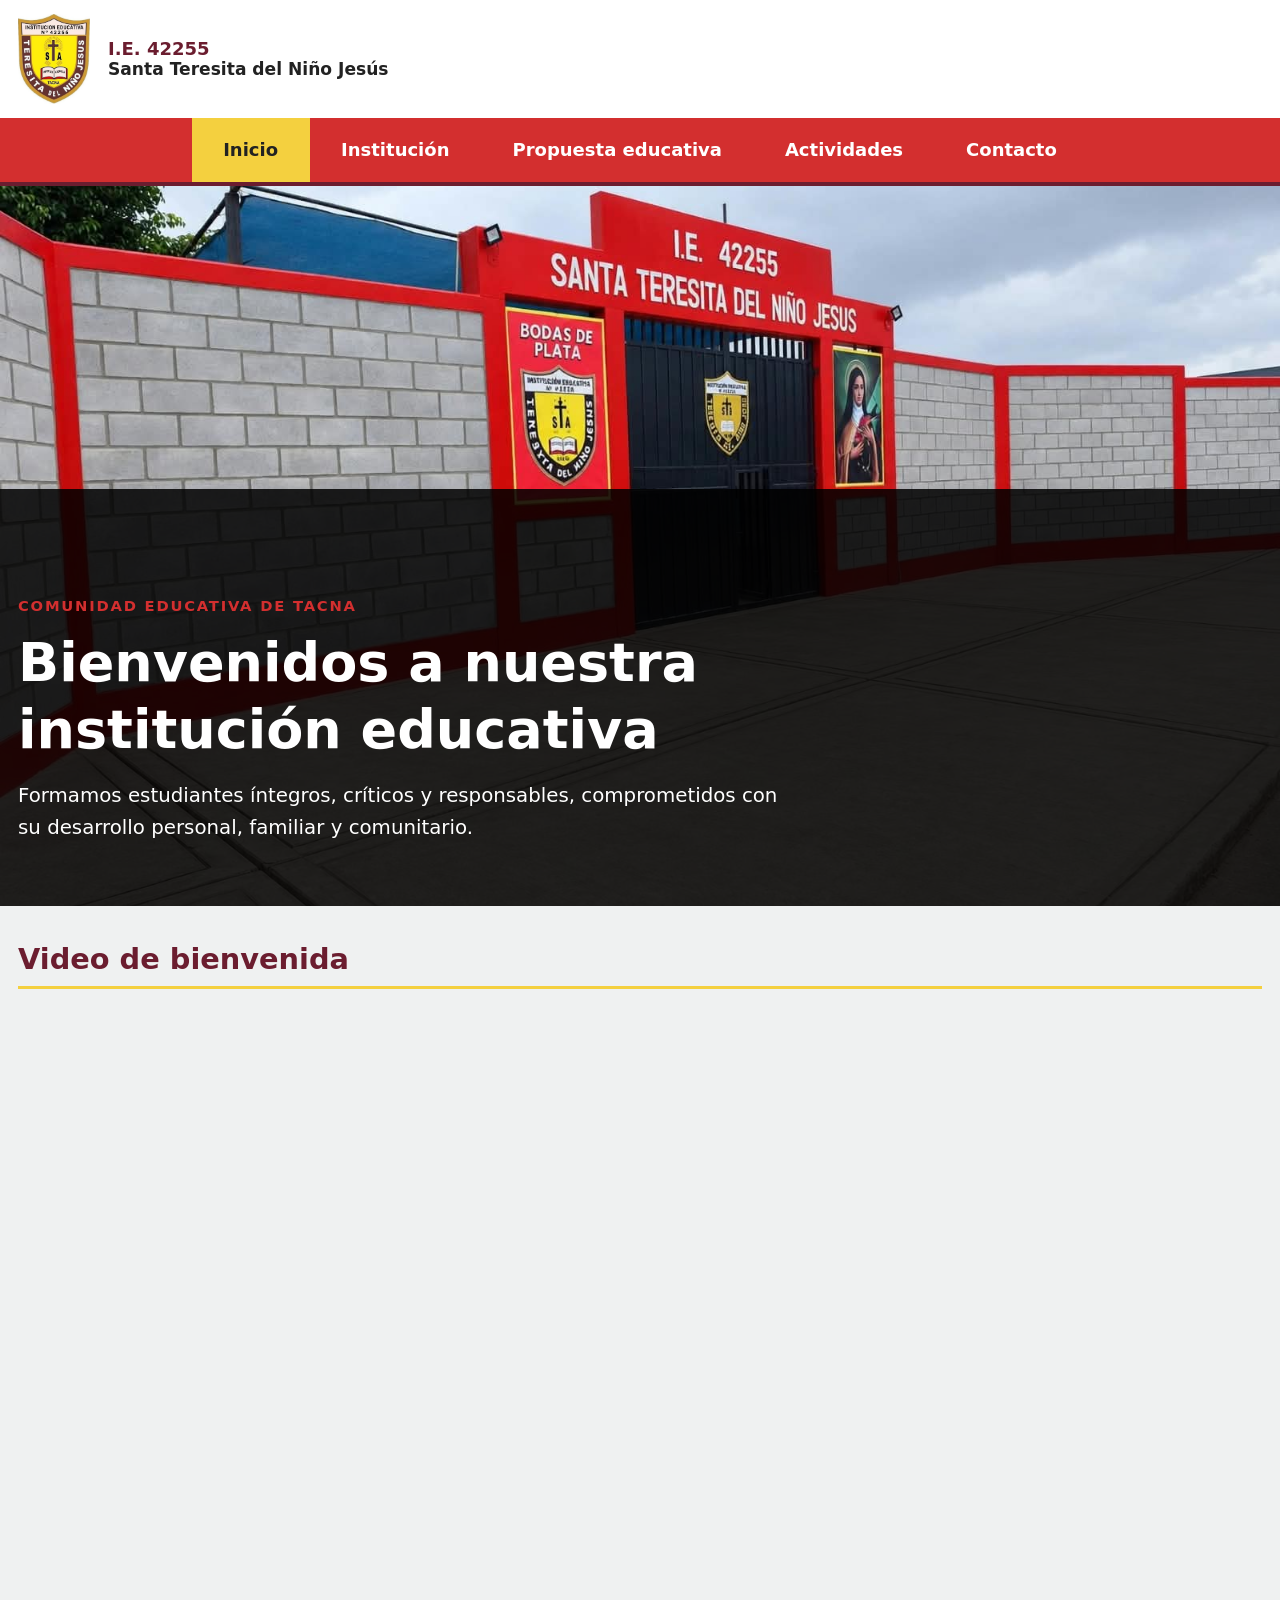
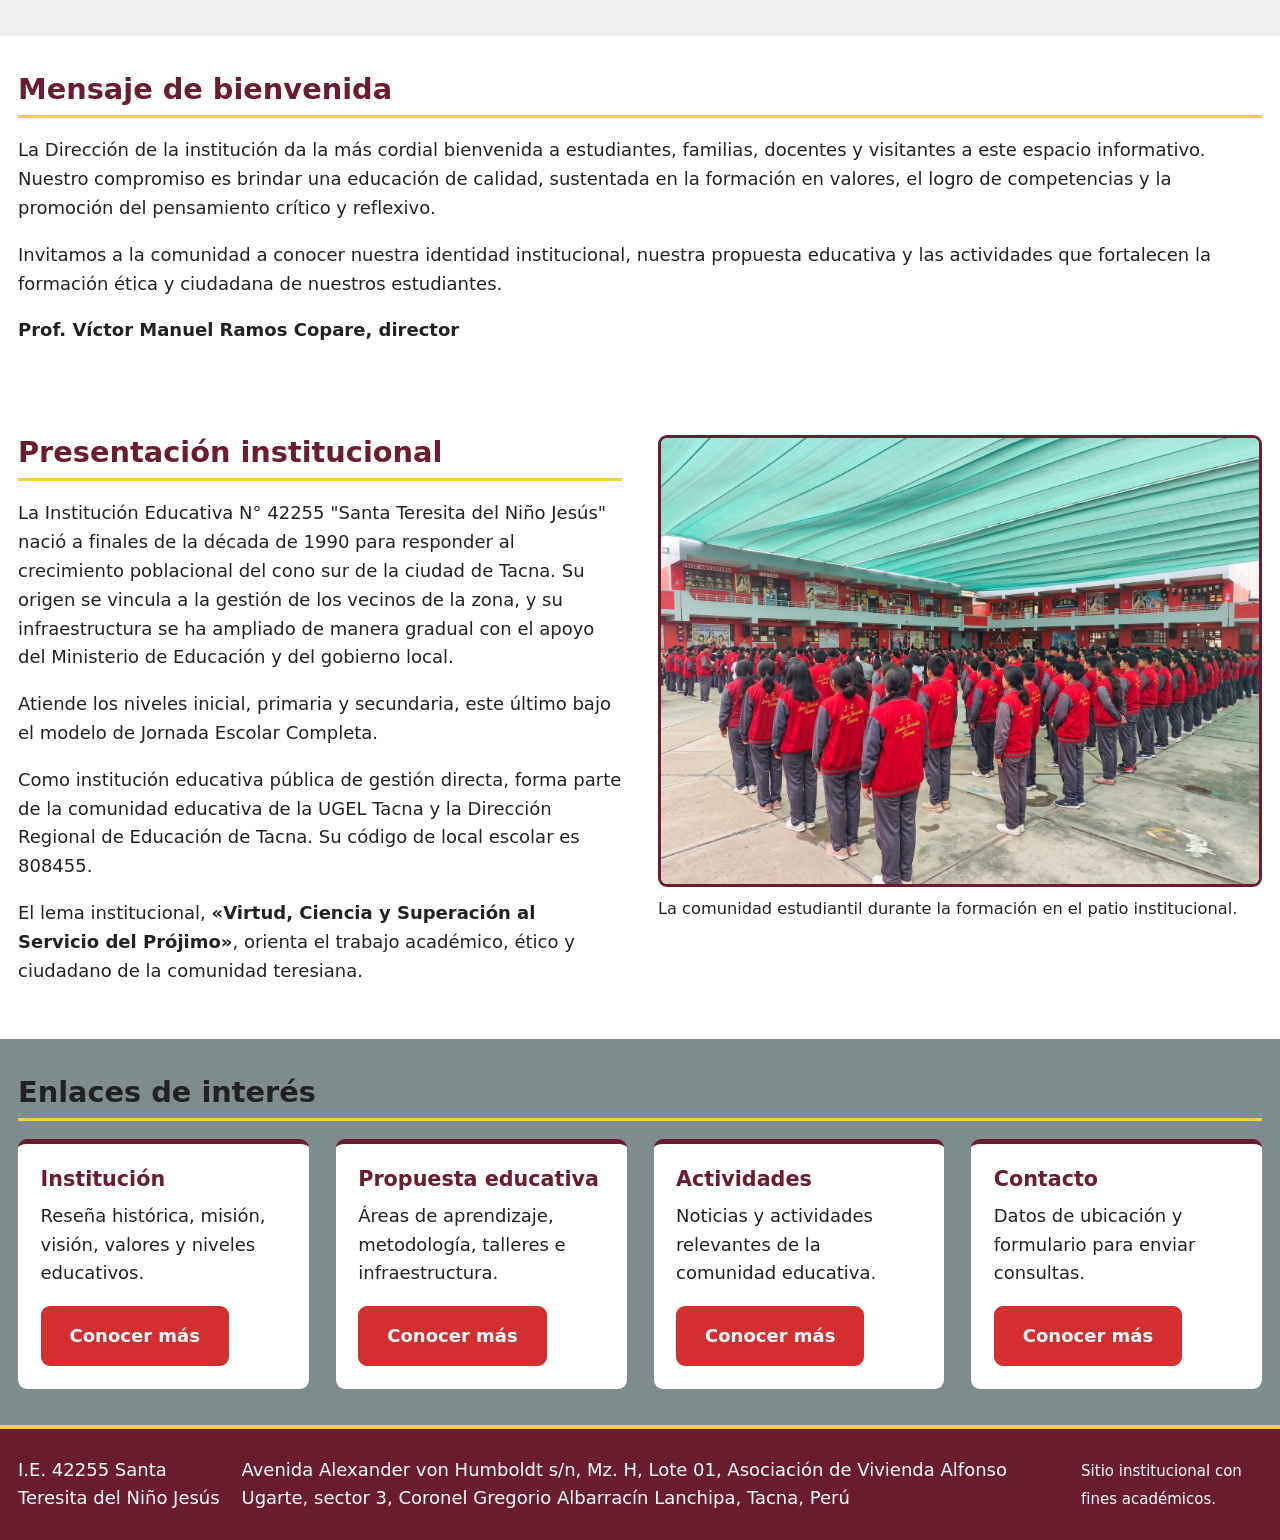
<file: index.html>
<!DOCTYPE html>
<html lang="es">
<head>
  <meta charset="utf-8">
  <meta name="viewport" content="width=device-width, initial-scale=1">
  <meta name="description" content="I.E. 42255 Santa Teresita del Niño Jesús">
  <title>I.E. 42255 Santa Teresita del Niño Jesús</title>
  <link rel="icon" type="image/jpeg" href="img/insignia-icono.jpg">
  <link rel="stylesheet" href="estilo.css">
</head>
<body>
  <a class="enlace-salto" href="#contenido">Saltar al contenido principal</a>
  <header class="cabecera">
    <div class="marca">
      <img src="img/insignia.jpg" alt="Insignia de la I.E. 42255 Santa Teresita del Niño Jesús" width="64" height="64">
      <p class="nombre-sitio">I.E. 42255 <span>Santa Teresita del Niño Jesús</span></p>
    </div>
    <nav aria-label="Navegación principal">
      <ul class="menu">
        <li><a href="index.html" aria-current="page">Inicio</a></li>
        <li><a href="institucion.html">Institución</a></li>
        <li><a href="propuesta.html">Propuesta educativa</a></li>
        <li><a href="actividades.html">Actividades</a></li>
        <li><a href="contacto.html">Contacto</a></li>
      </ul>
    </nav>
  </header>
  <main id="contenido">
    <section class="hero-institucional" aria-labelledby="titulo-bienvenida">
      <div class="hero-institucional__contenido">
        <p class="hero-institucional__subtitulo">COMUNIDAD EDUCATIVA DE TACNA</p>
        <h1 id="titulo-bienvenida">Bienvenidos a nuestra institución educativa</h1>
        <p class="hero-institucional__descripcion">Formamos estudiantes íntegros, críticos y responsables, comprometidos con su desarrollo personal, familiar y comunitario.</p>
      </div>
    </section>

    <section class="video-bienvenida-section" aria-labelledby="titulo-video-bienvenida">
      <h2 id="titulo-video-bienvenida">Video de bienvenida</h2>
      <div class="video-container">
        <iframe width="930" height="523" src="https://www.youtube.com/embed/jhWbvbhwIdw" title="Video Institucional Santa Teresita del Niño Jesús" frameborder="0" allow="accelerometer; autoplay; clipboard-write; encrypted-media; gyroscope; picture-in-picture; web-share" referrerpolicy="strict-origin-when-cross-origin" allowfullscreen></iframe>
      </div>
    </section>

    <section class="contenedor" aria-labelledby="titulo-mensaje">
      <h2 id="titulo-mensaje">Mensaje de bienvenida</h2>
      <p>La Dirección de la institución da la más cordial bienvenida a estudiantes, familias, docentes y visitantes a este espacio informativo. Nuestro compromiso es brindar una educación de calidad, sustentada en la formación en valores, el logro de competencias y la promoción del pensamiento crítico y reflexivo.</p>
      <p>Invitamos a la comunidad a conocer nuestra identidad institucional, nuestra propuesta educativa y las actividades que fortalecen la formación ética y ciudadana de nuestros estudiantes.</p>
      <p><strong>Prof. Víctor Manuel Ramos Copare, director</strong></p>
    </section>

    <section class="contenedor dos-columnas" aria-labelledby="titulo-presentacion">
      <article>
        <h2 id="titulo-presentacion">Presentación institucional</h2>
        <p>La Institución Educativa N° 42255 "Santa Teresita del Niño Jesús" nació a finales de la década de 1990 para responder al crecimiento poblacional del cono sur de la ciudad de Tacna. Su origen se vincula a la gestión de los vecinos de la zona, y su infraestructura se ha ampliado de manera gradual con el apoyo del Ministerio de Educación y del gobierno local.</p>
        <p>Atiende los niveles inicial, primaria y secundaria, este último bajo el modelo de Jornada Escolar Completa.</p>
        <p>Como institución educativa pública de gestión directa, forma parte de la comunidad educativa de la UGEL Tacna y la Dirección Regional de Educación de Tacna. Su código de local escolar es 808455.</p>
        <p>El lema institucional, <strong>«Virtud, Ciencia y Superación al Servicio del Prójimo»</strong>, orienta el trabajo académico, ético y ciudadano de la comunidad teresiana.</p>
      </article>
      <figure>
        <img src="img/estudiantes-formacion-patio.jpg" alt="Estudiantes de la institución en formación general en el patio escolar">
        <figcaption>La comunidad estudiantil durante la formación en el patio institucional.</figcaption>
      </figure>
    </section>

    <section class="seccion-alterna" aria-labelledby="titulo-accesos">
      <div class="contenedor">
        <h2 id="titulo-accesos">Enlaces de interés</h2>
        <div class="tarjetas">
          <article class="tarjeta">
            <h3>Institución</h3>
            <p>Reseña histórica, misión, visión, valores y niveles educativos.</p>
            <a class="boton" href="institucion.html">Conocer más</a>
          </article>
          <article class="tarjeta">
            <h3>Propuesta educativa</h3>
            <p>Áreas de aprendizaje, metodología, talleres e infraestructura.</p>
            <a class="boton" href="propuesta.html">Conocer más</a>
          </article>
          <article class="tarjeta">
            <h3>Actividades</h3>
            <p>Noticias y actividades relevantes de la comunidad educativa.</p>
            <a class="boton" href="actividades.html">Conocer más</a>
          </article>
          <article class="tarjeta">
            <h3>Contacto</h3>
            <p>Datos de ubicación y formulario para enviar consultas.</p>
            <a class="boton" href="contacto.html">Conocer más</a>
          </article>
        </div>
      </div>
    </section>
  </main>
  <footer class="pie">
    <div class="pie-contenido">
      <p>I.E. 42255 Santa Teresita del Niño Jesús</p>
      <address>Avenida Alexander von Humboldt s/n, Mz. H, Lote 01, Asociación de Vivienda Alfonso Ugarte, sector 3, Coronel Gregorio Albarracín Lanchipa, Tacna, Perú</address>
      <p><small>Sitio institucional con fines académicos.</small></p>
    </div>
  </footer>
</body>
</html>
</file>
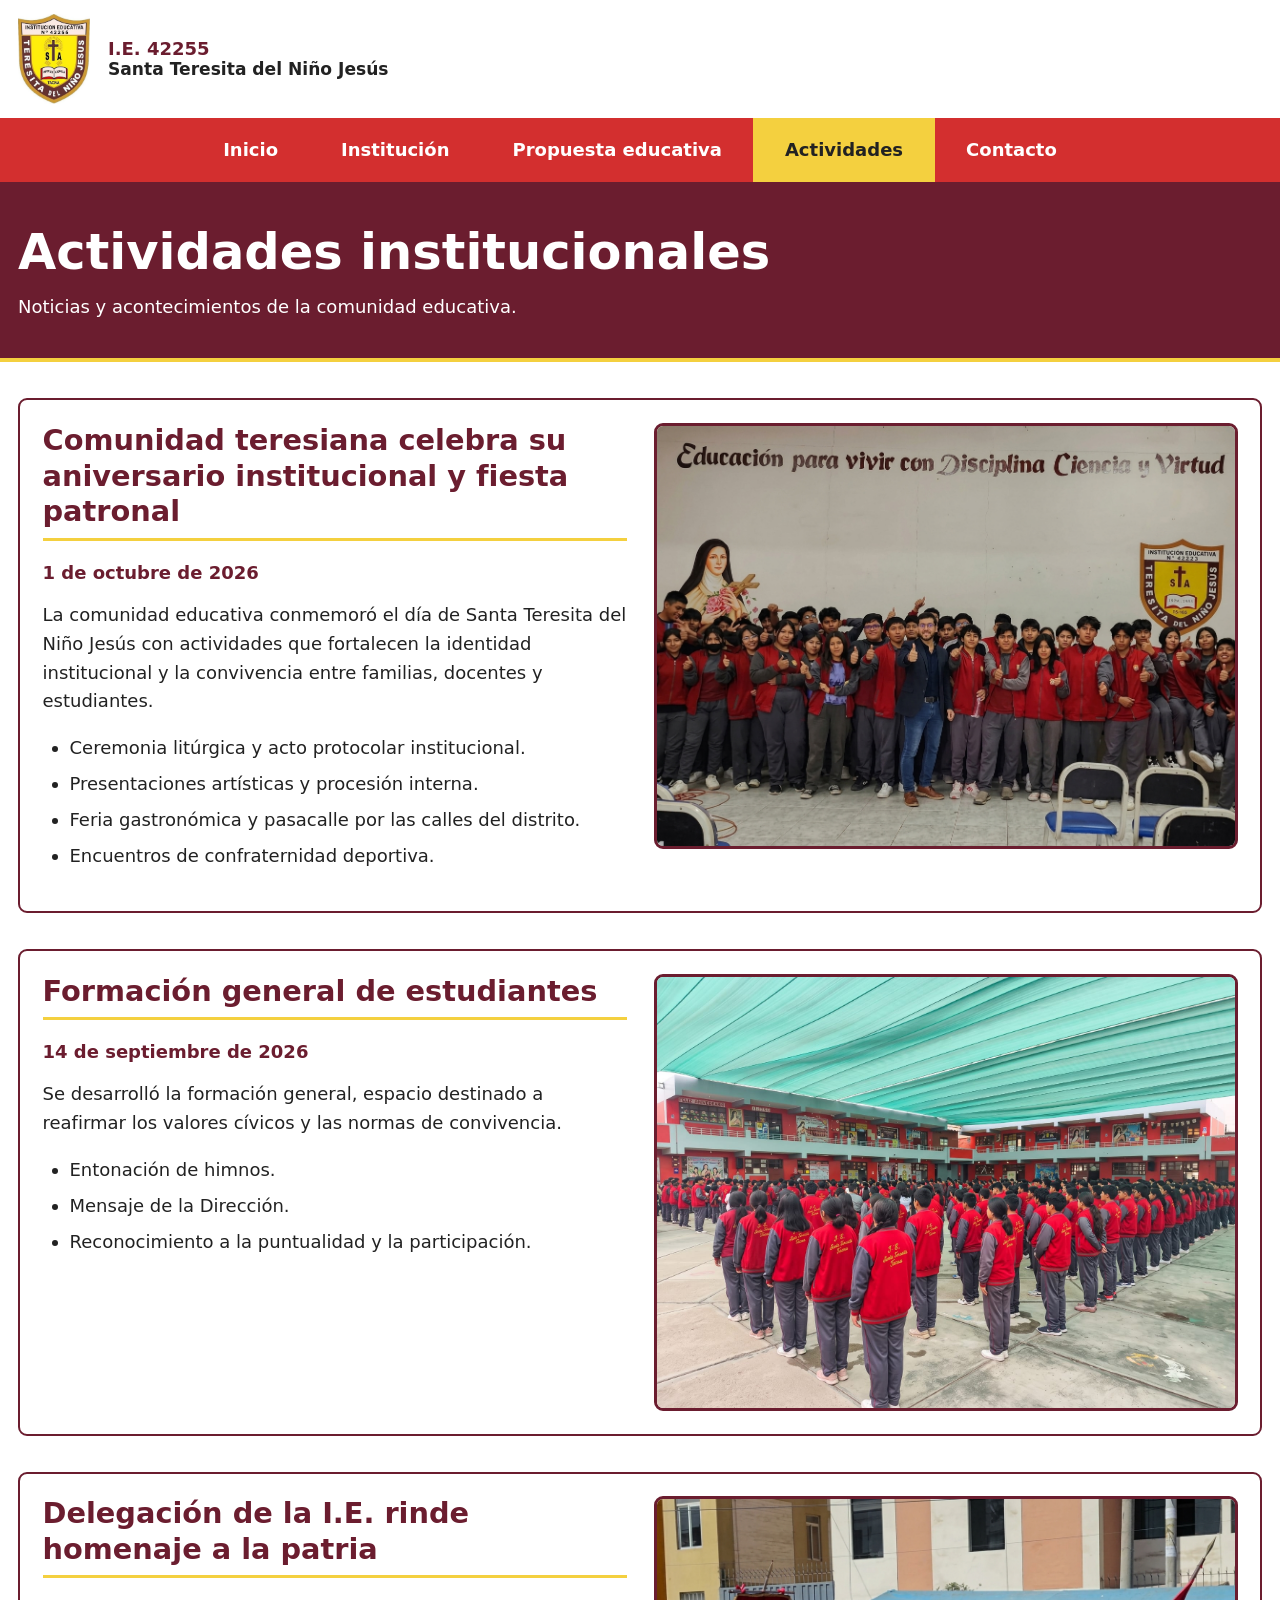
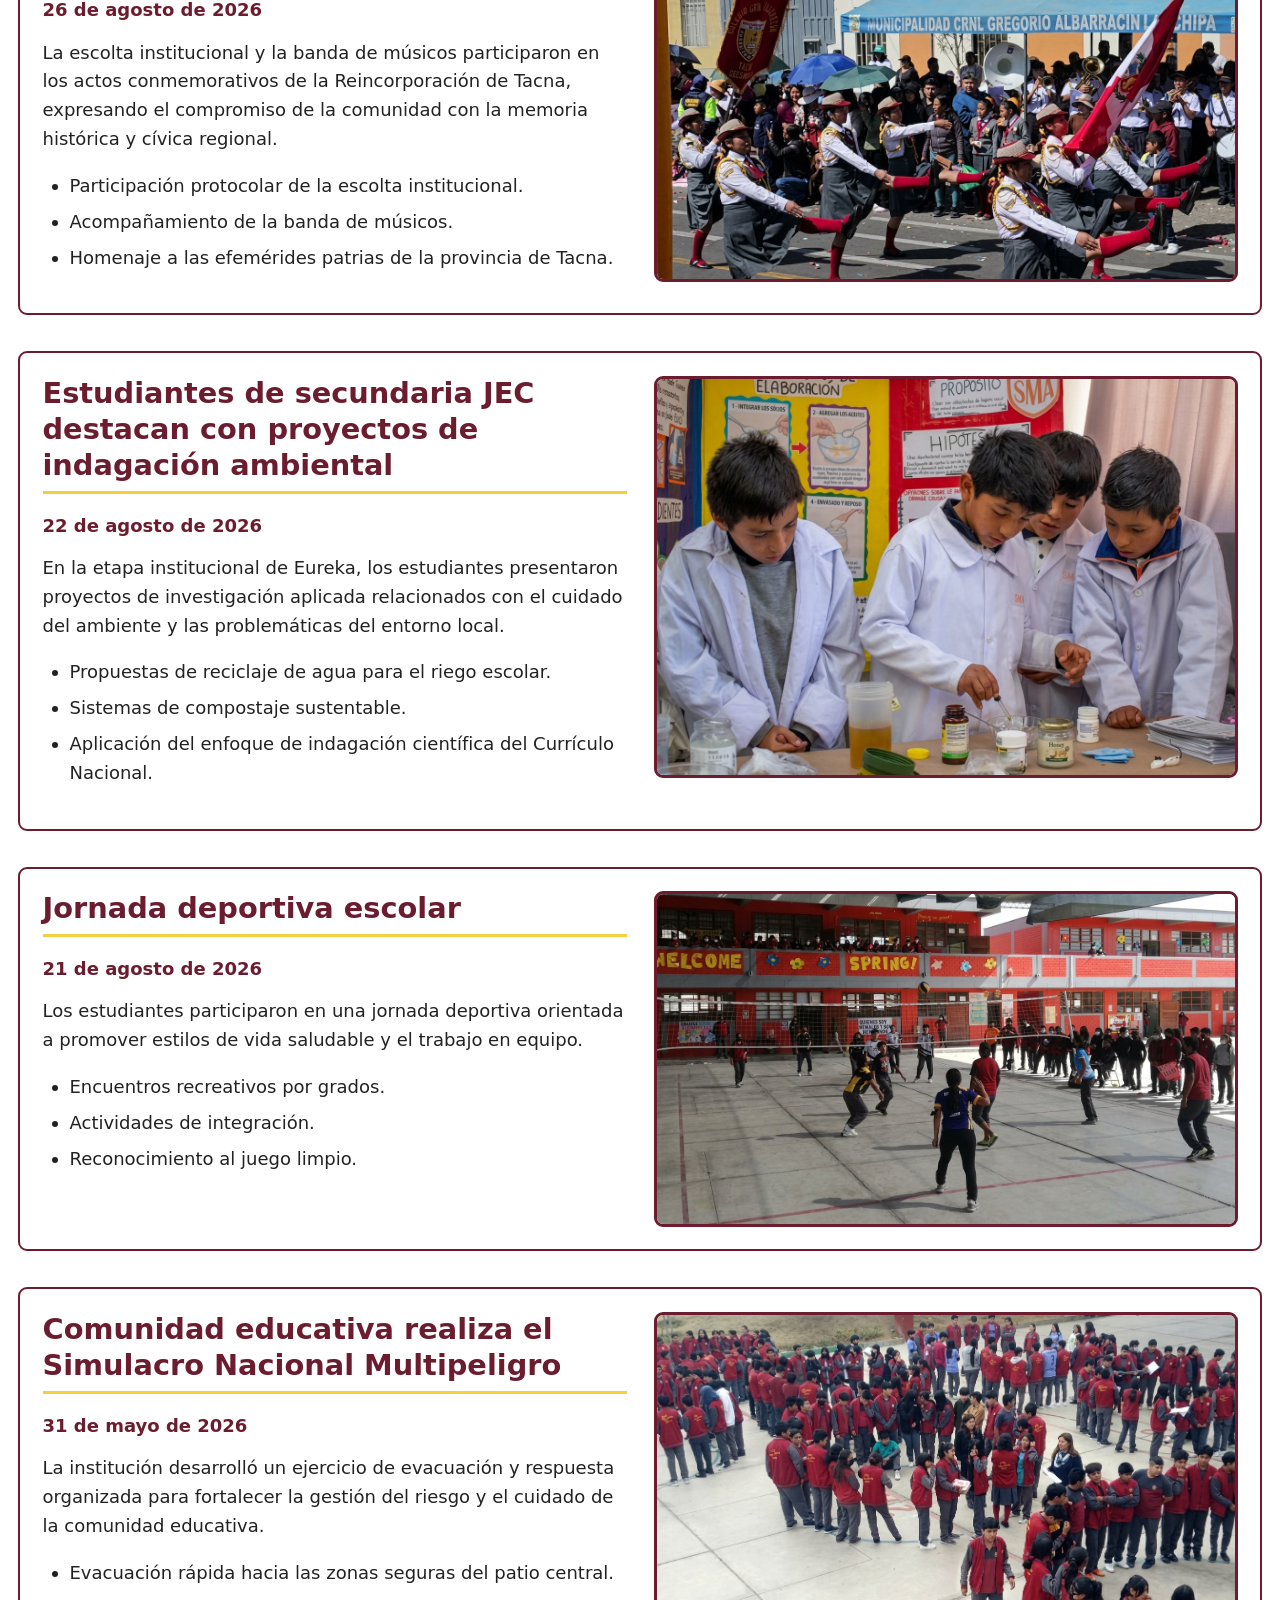
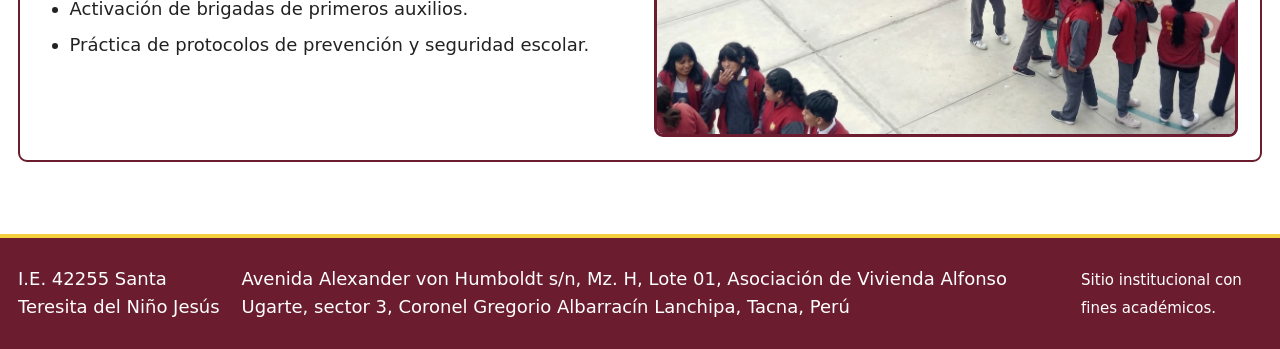
<file: actividades.html>
<!DOCTYPE html>
<html lang="es">
<head>
  <meta charset="utf-8">
  <meta name="viewport" content="width=device-width, initial-scale=1">
  <meta name="description" content="Noticias y actividades de la comunidad educativa de la I.E. 42255.">
  <title>I.E. 42255 Santa Teresita del Niño Jesús</title>
  <link rel="icon" type="image/jpeg" href="img/insignia-icono.jpg">
  <link rel="stylesheet" href="estilo.css">
</head>
<body>
  <a class="enlace-salto" href="#contenido">Saltar al contenido principal</a>
  <header class="cabecera">
    <div class="marca">
      <img src="img/insignia.jpg" alt="Insignia de la I.E. 42255 Santa Teresita del Niño Jesús" width="64" height="64">
      <p class="nombre-sitio">I.E. 42255 <span>Santa Teresita del Niño Jesús</span></p>
    </div>
    <nav aria-label="Navegación principal">
      <ul class="menu">
        <li><a href="index.html">Inicio</a></li>
        <li><a href="institucion.html">Institución</a></li>
        <li><a href="propuesta.html">Propuesta educativa</a></li>
        <li><a href="actividades.html" aria-current="page">Actividades</a></li>
        <li><a href="contacto.html">Contacto</a></li>
      </ul>
    </nav>
  </header>
  <main id="contenido">
    <section class="titulo-pagina">
      <div class="contenedor">
        <h1>Actividades institucionales</h1>
        <p>Noticias y acontecimientos de la comunidad educativa.</p>
      </div>
    </section>

    <div class="contenedor">
      <article class="noticia">
        <div>
          <h2>Comunidad teresiana celebra su aniversario institucional y fiesta patronal</h2>
          <time datetime="2026-10-01">1 de octubre de 2026</time>
          <p>La comunidad educativa conmemoró el día de Santa Teresita del Niño Jesús con actividades que fortalecen la identidad institucional y la convivencia entre familias, docentes y estudiantes.</p>
          <ul>
            <li>Ceremonia litúrgica y acto protocolar institucional.</li>
            <li>Presentaciones artísticas y procesión interna.</li>
            <li>Feria gastronómica y pasacalle por las calles del distrito.</li>
            <li>Encuentros de confraternidad deportiva.</li>
          </ul>
        </div>
        <img src="img/aniversario-institucional.jpg" alt="Estudiantes reunidos durante la celebración del aniversario institucional">
      </article>

      <article class="noticia">
        <div>
          <h2>Formación general de estudiantes</h2>
          <time datetime="2026-09-14">14 de septiembre de 2026</time>
          <p>Se desarrolló la formación general, espacio destinado a reafirmar los valores cívicos y las normas de convivencia.</p>
          <ul>
            <li>Entonación de himnos.</li>
            <li>Mensaje de la Dirección.</li>
            <li>Reconocimiento a la puntualidad y la participación.</li>
          </ul>
        </div>
        <img src="img/estudiantes-formacion-patio.jpg" alt="Estudiantes alineados en formación general en el patio escolar">
      </article>

      <article class="noticia">
        <div>
          <h2>Delegación de la I.E. rinde homenaje a la patria</h2>
          <time datetime="2026-08-26">26 de agosto de 2026</time>
          <p>La escolta institucional y la banda de músicos participaron en los actos conmemorativos de la Reincorporación de Tacna, expresando el compromiso de la comunidad con la memoria histórica y cívica regional.</p>
          <ul>
            <li>Participación protocolar de la escolta institucional.</li>
            <li>Acompañamiento de la banda de músicos.</li>
            <li>Homenaje a las efemérides patrias de la provincia de Tacna.</li>
          </ul>
        </div>
        <img src="img/homenaje-tacna.jpg" alt="Delegación escolar participando en un homenaje cívico a Tacna">
      </article>

      <article class="noticia">
        <div>
          <h2>Estudiantes de secundaria JEC destacan con proyectos de indagación ambiental</h2>
          <time datetime="2026-08-22">22 de agosto de 2026</time>
          <p>En la etapa institucional de Eureka, los estudiantes presentaron proyectos de investigación aplicada relacionados con el cuidado del ambiente y las problemáticas del entorno local.</p>
          <ul>
            <li>Propuestas de reciclaje de agua para el riego escolar.</li>
            <li>Sistemas de compostaje sustentable.</li>
            <li>Aplicación del enfoque de indagación científica del Currículo Nacional.</li>
          </ul>
        </div>
        <img src="img/feria-ciencias-eureka.jpg" alt="Estudiantes desarrollando un proyecto de indagación para la Feria Eureka">
      </article>

      <article class="noticia">
        <div>
          <h2>Jornada deportiva escolar</h2>
          <time datetime="2026-08-21">21 de agosto de 2026</time>
          <p>Los estudiantes participaron en una jornada deportiva orientada a promover estilos de vida saludable y el trabajo en equipo.</p>
          <ul>
            <li>Encuentros recreativos por grados.</li>
            <li>Actividades de integración.</li>
            <li>Reconocimiento al juego limpio.</li>
          </ul>
        </div>
        <img src="img/jornada-deportiva.jpg" alt="Estudiantes participando en una jornada deportiva de voleibol">
      </article>

      <article class="noticia">
        <div>
          <h2>Comunidad educativa realiza el Simulacro Nacional Multipeligro</h2>
          <time datetime="2026-05-31">31 de mayo de 2026</time>
          <p>La institución desarrolló un ejercicio de evacuación y respuesta organizada para fortalecer la gestión del riesgo y el cuidado de la comunidad educativa.</p>
          <ul>
            <li>Evacuación rápida hacia las zonas seguras del patio central.</li>
            <li>Activación de brigadas de primeros auxilios.</li>
            <li>Práctica de protocolos de prevención y seguridad escolar.</li>
          </ul>
        </div>
        <img src="img/simulacro.jpg" alt="Estudiantes reunidos en la zona segura durante el simulacro escolar">
      </article>
    </div>
  </main>
  <footer class="pie">
    <div class="pie-contenido">
      <p>I.E. 42255 Santa Teresita del Niño Jesús</p>
      <address>Avenida Alexander von Humboldt s/n, Mz. H, Lote 01, Asociación de Vivienda Alfonso Ugarte, sector 3, Coronel Gregorio Albarracín Lanchipa, Tacna, Perú</address>
      <p><small>Sitio institucional con fines académicos.</small></p>
    </div>
  </footer>
</body>
</html>
</file>
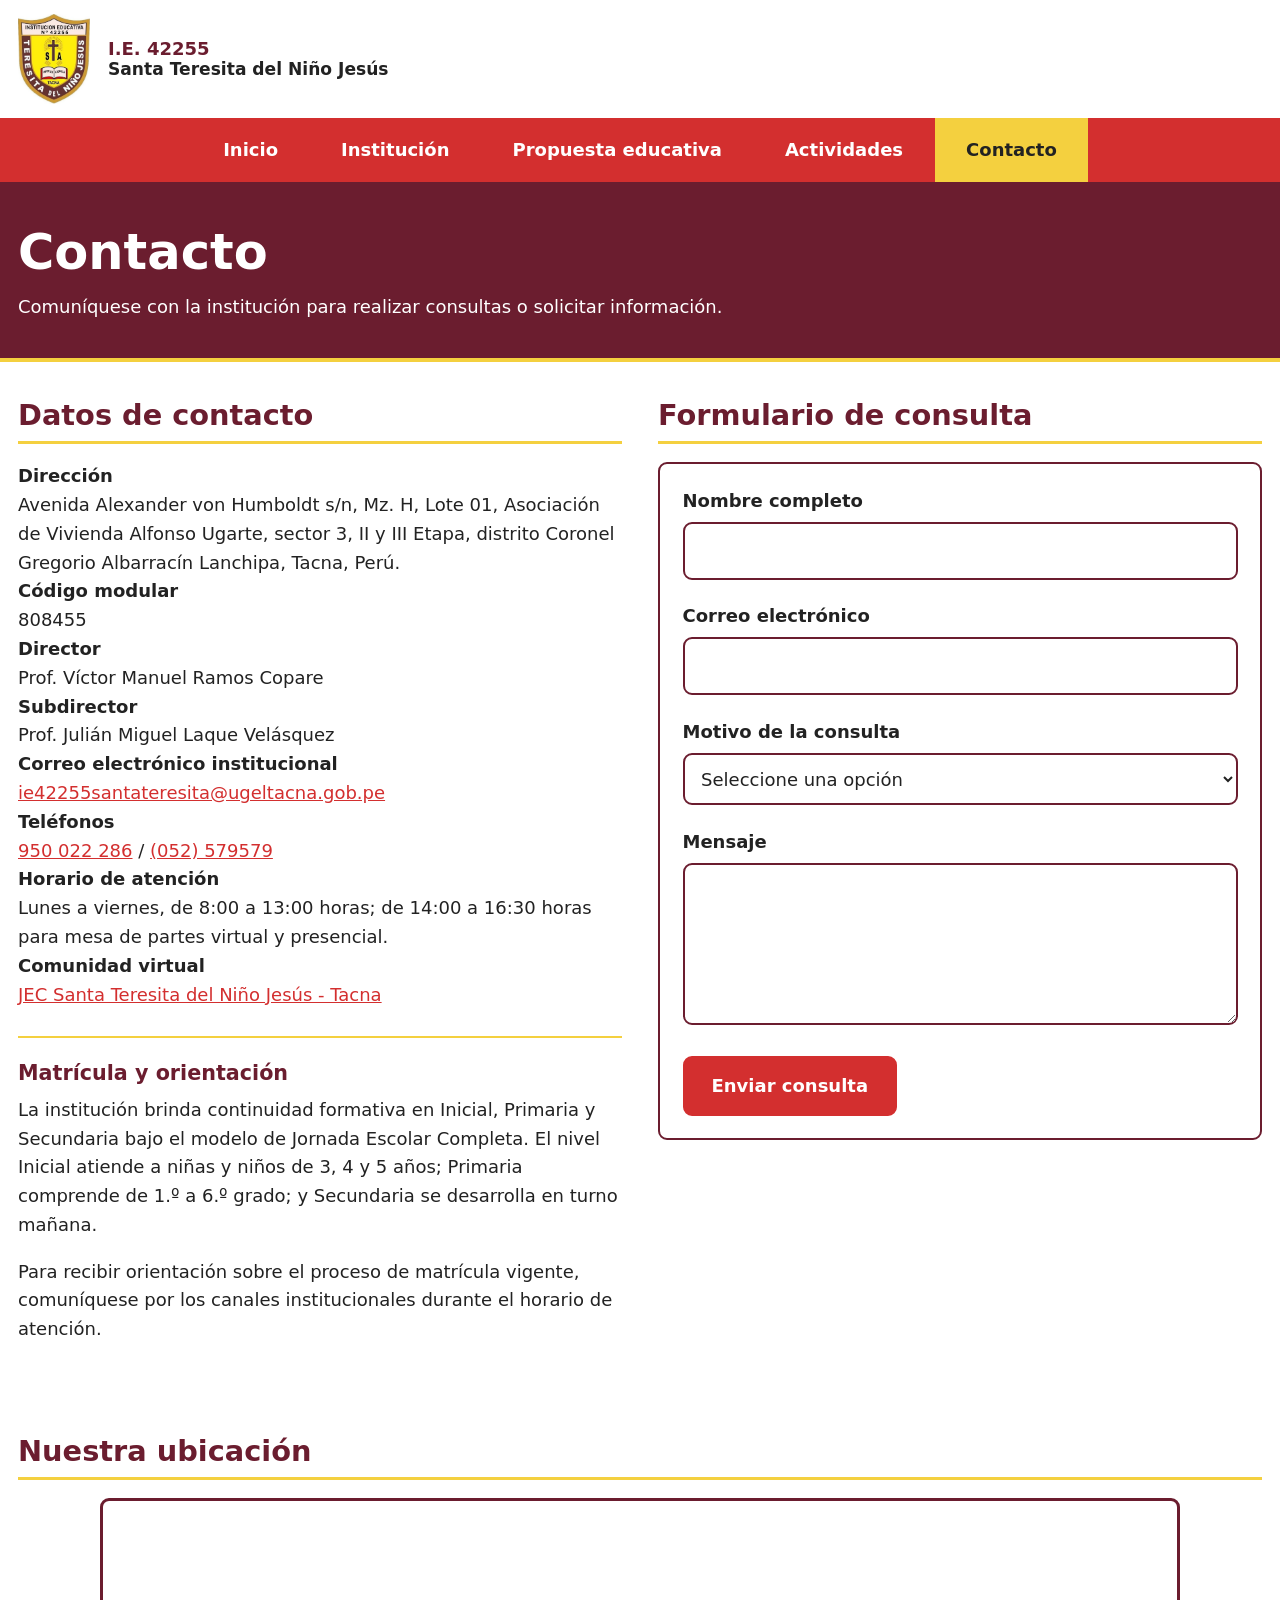
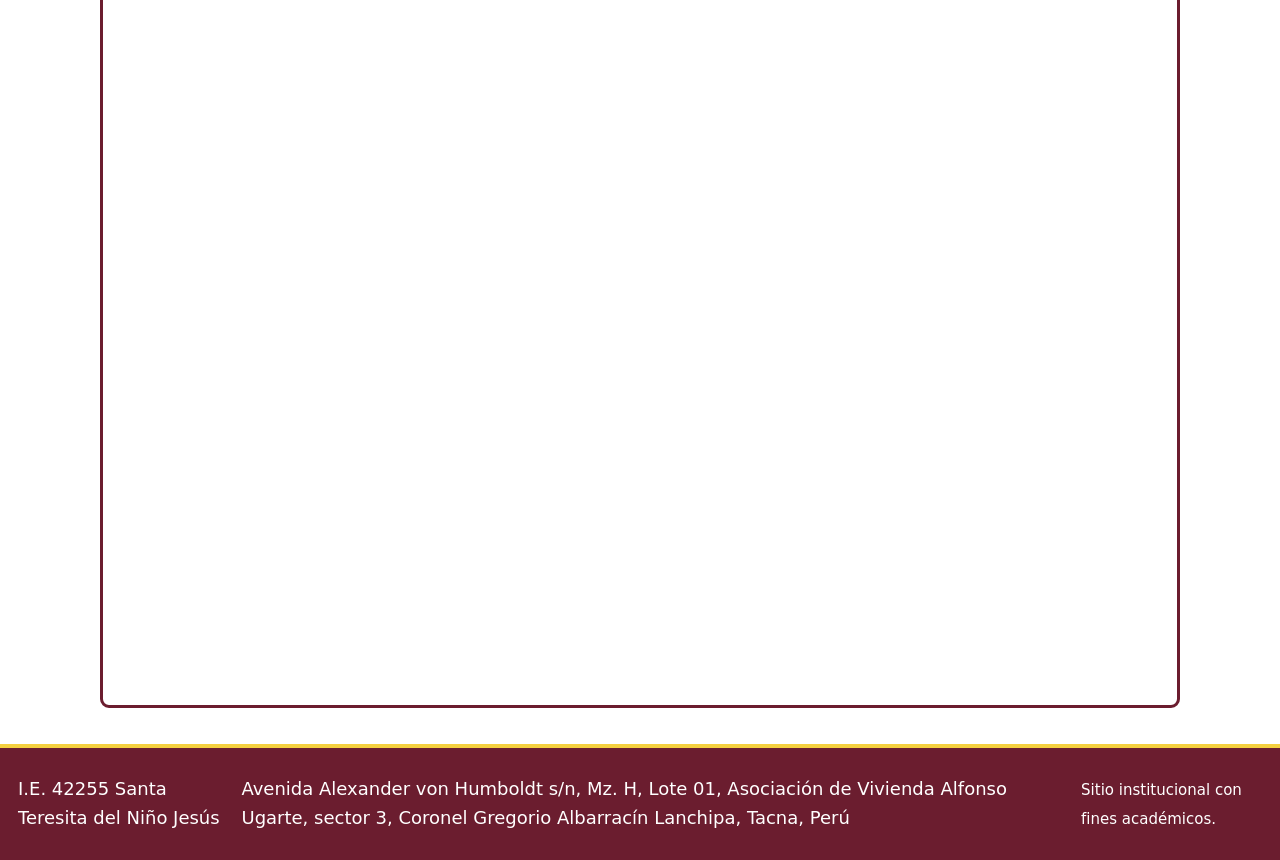
<file: contacto.html>
<!DOCTYPE html>
<html lang="es">
<head>
  <meta charset="utf-8">
  <meta name="viewport" content="width=device-width, initial-scale=1">
  <meta name="description" content="Datos de contacto y formulario de consultas de la I.E. 42255.">
  <title>I.E. 42255 Santa Teresita del Niño Jesús</title>
  <link rel="icon" type="image/jpeg" href="img/insignia-icono.jpg">
  <link rel="stylesheet" href="estilo.css">
</head>
<body>
  <a class="enlace-salto" href="#contenido">Saltar al contenido principal</a>
  <header class="cabecera">
    <div class="marca">
      <img src="img/insignia.jpg" alt="Insignia de la I.E. 42255 Santa Teresita del Niño Jesús" width="64" height="64">
      <p class="nombre-sitio">I.E. 42255 <span>Santa Teresita del Niño Jesús</span></p>
    </div>
    <nav aria-label="Navegación principal">
      <ul class="menu">
        <li><a href="index.html">Inicio</a></li>
        <li><a href="institucion.html">Institución</a></li>
        <li><a href="propuesta.html">Propuesta educativa</a></li>
        <li><a href="actividades.html">Actividades</a></li>
        <li><a href="contacto.html" aria-current="page">Contacto</a></li>
      </ul>
    </nav>
  </header>
  <main id="contenido">
    <section class="titulo-pagina">
      <div class="contenedor">
        <h1>Contacto</h1>
        <p>Comuníquese con la institución para realizar consultas o solicitar información.</p>
      </div>
    </section>

    <div class="contenedor dos-columnas">
      <section aria-labelledby="titulo-datos-contacto">
        <h2 id="titulo-datos-contacto">Datos de contacto</h2>
        <dl>
          <dt><strong>Dirección</strong></dt>
          <dd>Avenida Alexander von Humboldt s/n, Mz. H, Lote 01, Asociación de Vivienda Alfonso Ugarte, sector 3, II y III Etapa, distrito Coronel Gregorio Albarracín Lanchipa, Tacna, Perú.</dd>
          <dt><strong>Código modular</strong></dt>
          <dd>808455</dd>
          <dt><strong>Director</strong></dt>
          <dd>Prof. Víctor Manuel Ramos Copare</dd>
          <dt><strong>Subdirector</strong></dt>
          <dd>Prof. Julián Miguel Laque Velásquez</dd>
          <dt><strong>Correo electrónico institucional</strong></dt>
          <dd><a href="mailto:ie42255santateresita@ugeltacna.gob.pe">ie42255santateresita@ugeltacna.gob.pe</a></dd>
          <dt><strong>Teléfonos</strong></dt>
          <dd><a href="tel:+51950022286">950 022 286</a> / <a href="tel:+5152579579">(052) 579579</a></dd>
          <dt><strong>Horario de atención</strong></dt>
          <dd>Lunes a viernes, de 8:00 a 13:00 horas; de 14:00 a 16:30 horas para mesa de partes virtual y presencial.</dd>
          <dt><strong>Comunidad virtual</strong></dt>
          <dd><a href="https://www.facebook.com/JECSANTATERESITATACNA">JEC Santa Teresita del Niño Jesús - Tacna</a></dd>
        </dl>
        <section class="orientacion-matricula" aria-labelledby="titulo-matricula">
          <h3 id="titulo-matricula">Matrícula y orientación</h3>
          <p>La institución brinda continuidad formativa en Inicial, Primaria y Secundaria bajo el modelo de Jornada Escolar Completa. El nivel Inicial atiende a niñas y niños de 3, 4 y 5 años; Primaria comprende de 1.º a 6.º grado; y Secundaria se desarrolla en turno mañana.</p>
          <p>Para recibir orientación sobre el proceso de matrícula vigente, comuníquese por los canales institucionales durante el horario de atención.</p>
        </section>
      </section>

      <section aria-labelledby="titulo-formulario">
        <h2 id="titulo-formulario">Formulario de consulta</h2>
        <form class="formulario" action="mailto:ie42255santateresita@ugeltacna.gob.pe" method="post" enctype="text/plain">
          <div class="campo">
            <label for="nombre">Nombre completo</label>
            <input type="text" id="nombre" name="nombre" required minlength="3" maxlength="60" pattern="[A-Za-zÁÉÍÓÚÜáéíóúüÑñ ]{3,60}" title="Ingrese solo letras y espacios, entre 3 y 60 caracteres." autocomplete="name">
          </div>
          <div class="campo">
            <label for="correo">Correo electrónico</label>
            <input type="email" id="correo" name="correo" required autocomplete="email">
          </div>
          <div class="campo">
            <label for="motivo">Motivo de la consulta</label>
            <select id="motivo" name="motivo" required>
              <option value="">Seleccione una opción</option>
              <option value="informacion">Información general</option>
              <option value="matricula">Proceso de matrícula</option>
              <option value="academico">Consulta académica</option>
              <option value="otro">Otro motivo</option>
            </select>
          </div>
          <div class="campo">
            <label for="mensaje">Mensaje</label>
            <textarea id="mensaje" name="mensaje" required minlength="10" maxlength="500"></textarea>
          </div>
          <button type="submit">Enviar consulta</button>
        </form>
      </section>
    </div>

    <section class="contenedor ubicacion-section" aria-labelledby="titulo-ubicacion">
      <h2 id="titulo-ubicacion">Nuestra ubicación</h2>
      <div class="map-container">
        <iframe src="https://www.google.com/maps/embed?pb=!1m18!1m12!1m3!1d3363.9363170416314!2d-70.24765723992543!3d-18.039316629484354!2m3!1f0!2f0!3f0!3m2!1i1024!2i768!4f13.1!3m3!1m2!1s0x915acf541376a157%3A0x4aaca9890b5423fe!2sI.E.%2042255%20Santa%20Teresita%20Del%20Ni%C3%B1o%20Jes%C3%BAs!5e0!3m2!1ses!2spe!4v1792240323427!5m2!1ses!2spe" width="600" height="450" style="border:0;" allowfullscreen="" loading="lazy" referrerpolicy="strict-origin-when-cross-origin" title="Ubicación de la I.E. 42255 Santa Teresita del Niño Jesús en Google Maps"></iframe>
      </div>
    </section>
  </main>
  <footer class="pie">
    <div class="pie-contenido">
      <p>I.E. 42255 Santa Teresita del Niño Jesús</p>
      <address>Avenida Alexander von Humboldt s/n, Mz. H, Lote 01, Asociación de Vivienda Alfonso Ugarte, sector 3, Coronel Gregorio Albarracín Lanchipa, Tacna, Perú</address>
      <p><small>Sitio institucional con fines académicos.</small></p>
    </div>
  </footer>
</body>
</html>
</file>
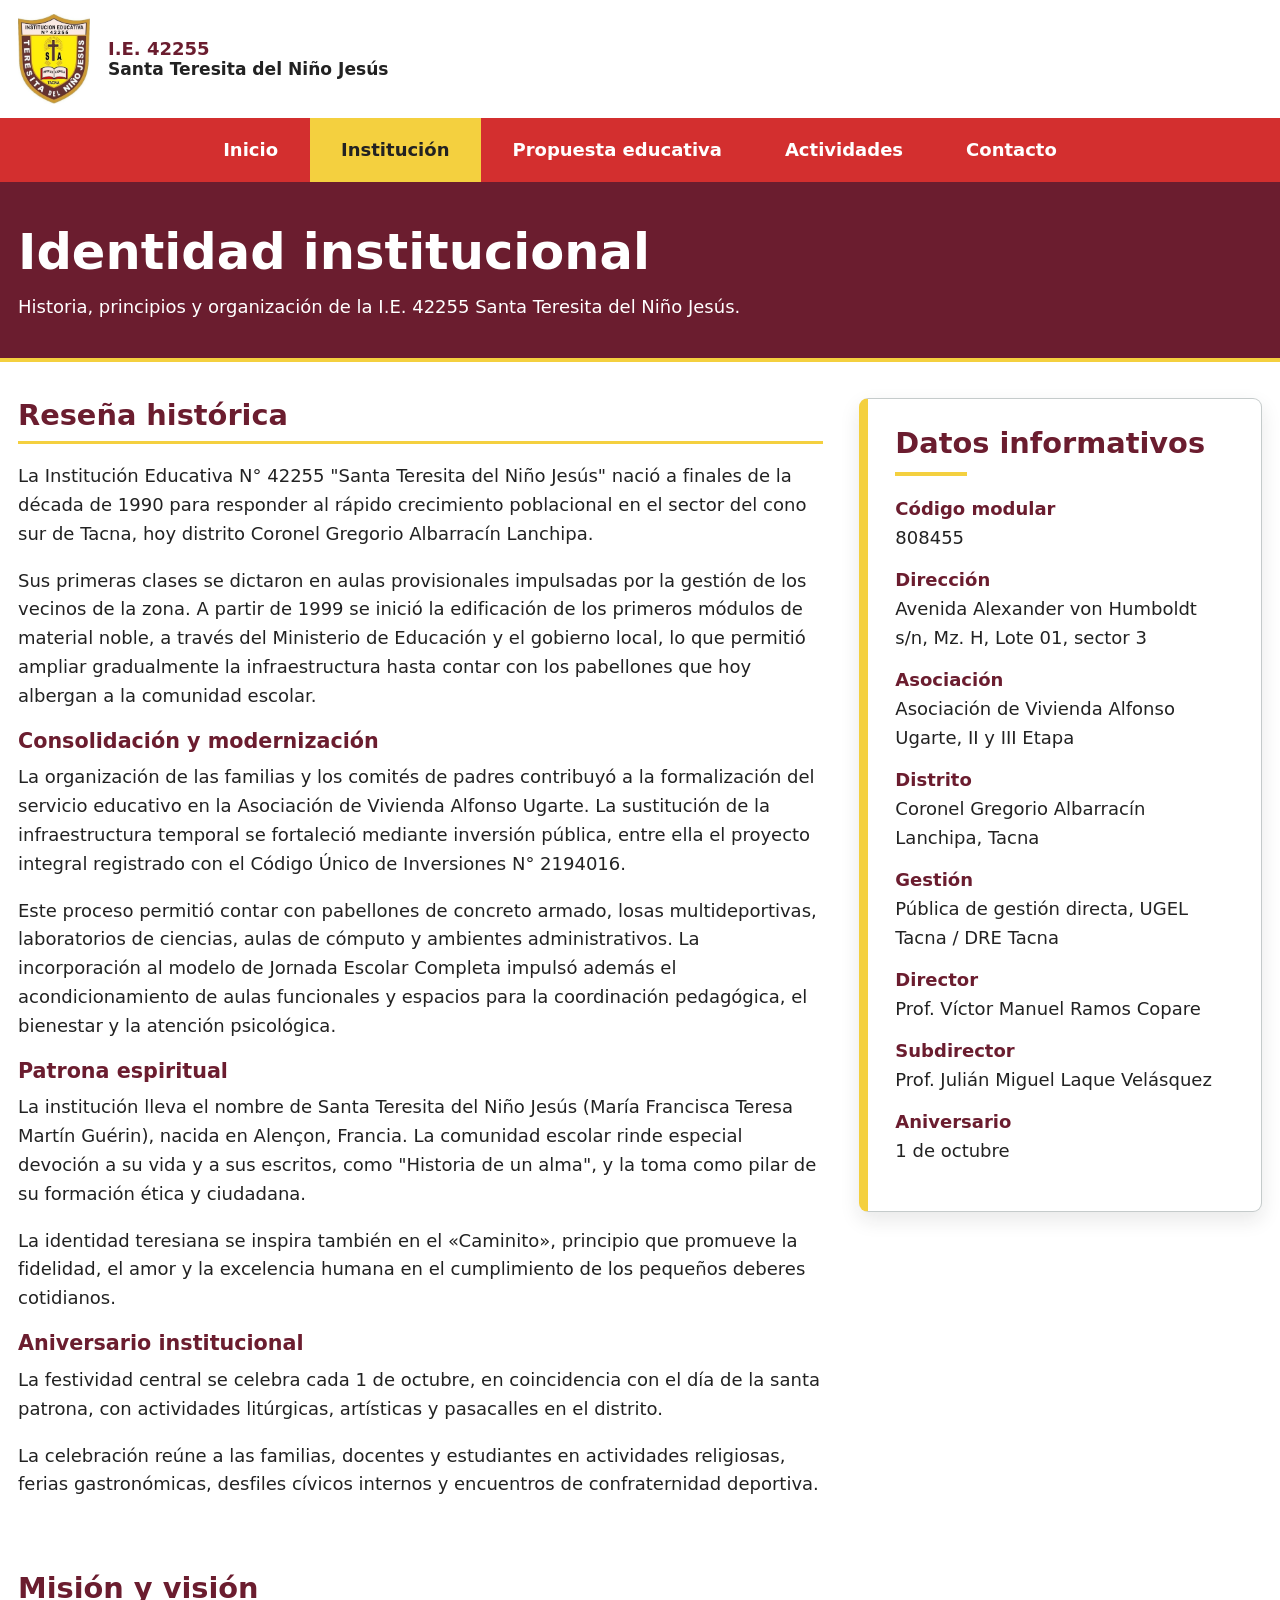
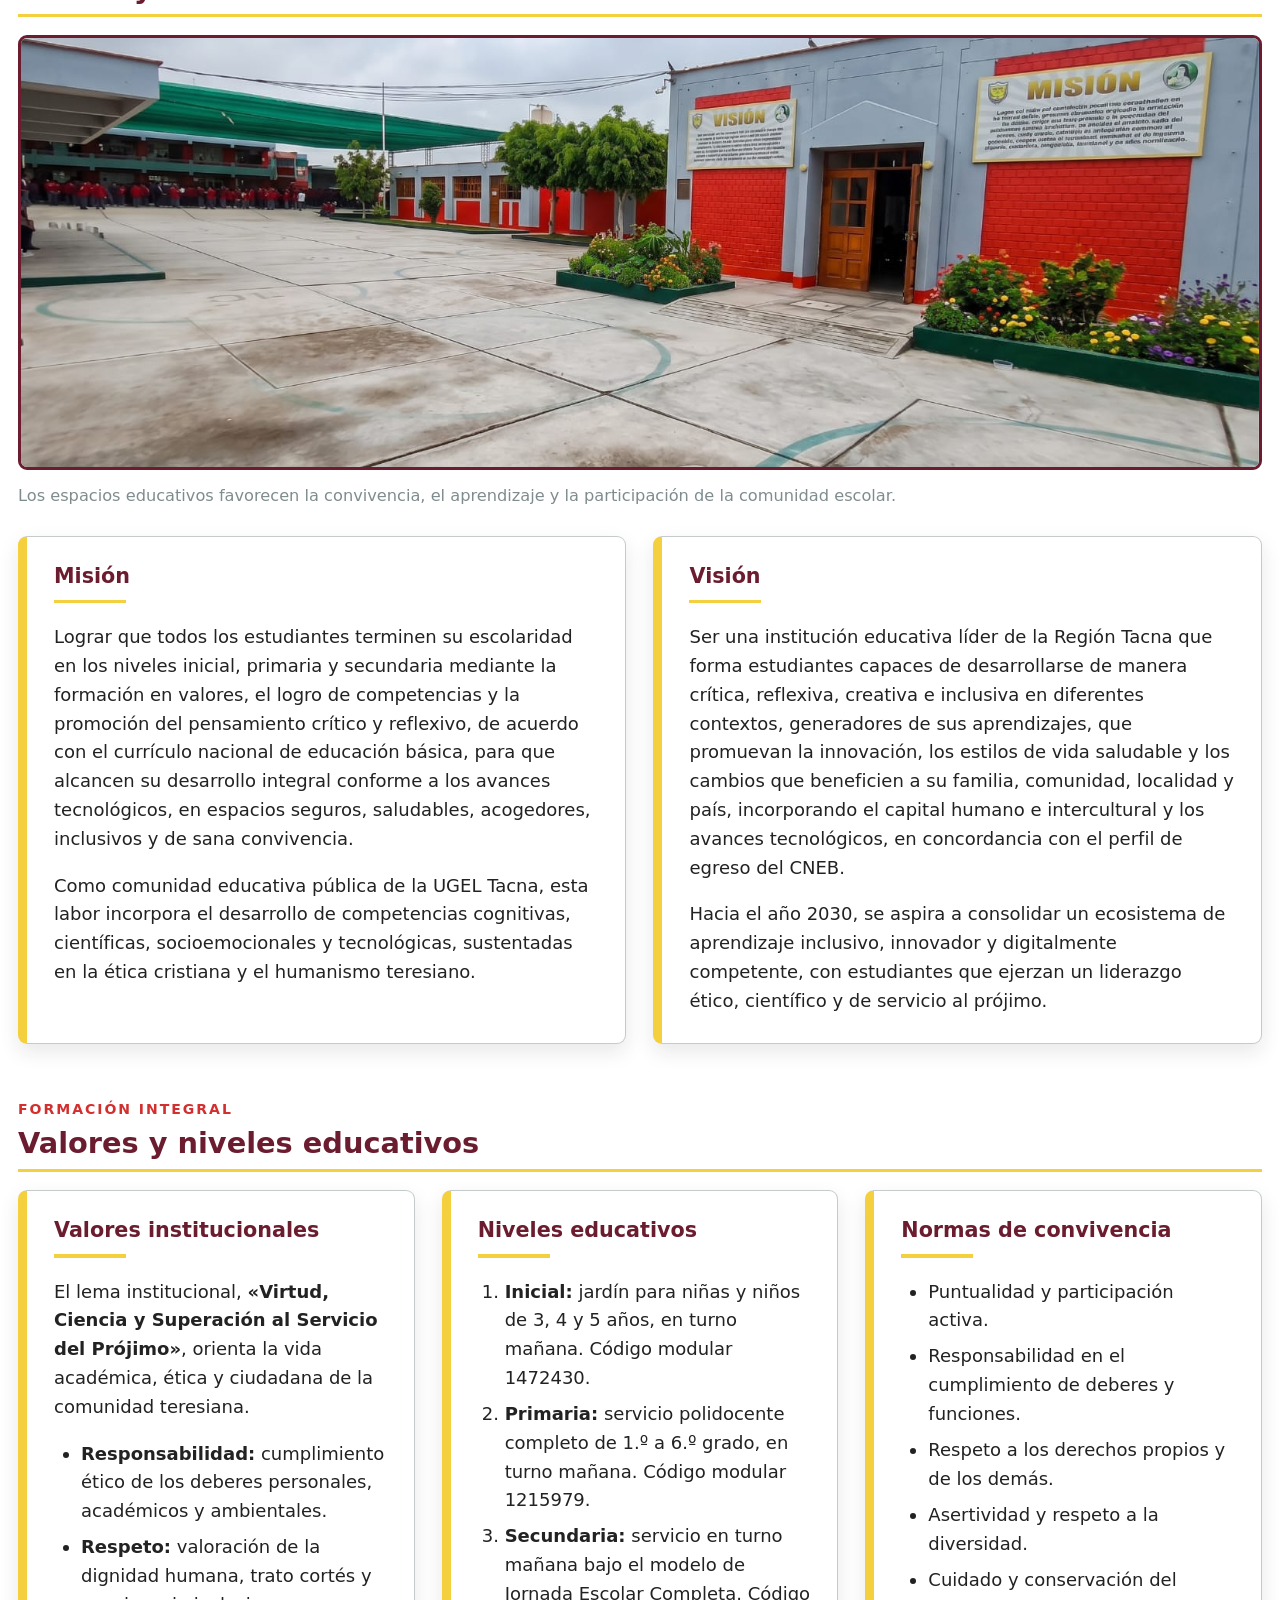
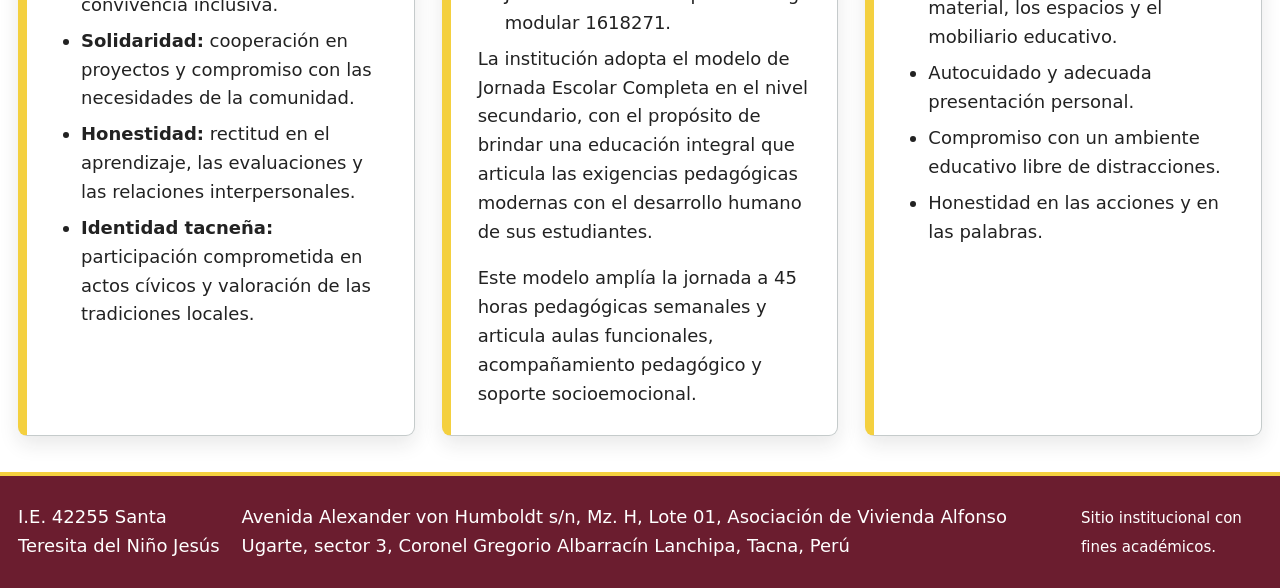
<file: institucion.html>
<!DOCTYPE html>
<html lang="es">
<head>
  <meta charset="utf-8">
  <meta name="viewport" content="width=device-width, initial-scale=1">
  <meta name="description" content="Reseña histórica, misión, visión, valores y niveles educativos de la I.E. 42255.">
  <title>I.E. 42255 Santa Teresita del Niño Jesús</title>
  <link rel="icon" type="image/jpeg" href="img/insignia-icono.jpg">
  <link rel="stylesheet" href="estilo.css">
</head>
<body>
  <a class="enlace-salto" href="#contenido">Saltar al contenido principal</a>
  <header class="cabecera">
    <div class="marca">
      <img src="img/insignia.jpg" alt="Insignia de la I.E. 42255 Santa Teresita del Niño Jesús" width="64" height="64">
      <p class="nombre-sitio">I.E. 42255 <span>Santa Teresita del Niño Jesús</span></p>
    </div>
    <nav aria-label="Navegación principal">
      <ul class="menu">
        <li><a href="index.html">Inicio</a></li>
        <li><a href="institucion.html" aria-current="page">Institución</a></li>
        <li><a href="propuesta.html">Propuesta educativa</a></li>
        <li><a href="actividades.html">Actividades</a></li>
        <li><a href="contacto.html">Contacto</a></li>
      </ul>
    </nav>
  </header>
  <main id="contenido">
    <section class="titulo-pagina">
      <div class="contenedor">
        <h1>Identidad institucional</h1>
        <p>Historia, principios y organización de la I.E. 42255 Santa Teresita del Niño Jesús.</p>
      </div>
    </section>

    <div class="contenedor disposicion-aside">
      <div class="columna-principal">
        <section class="bloque-resena" aria-labelledby="titulo-resena">
          <h2 id="titulo-resena">Reseña histórica</h2>
          <article>
            <p>La Institución Educativa N° 42255 "Santa Teresita del Niño Jesús" nació a finales de la década de 1990 para responder al rápido crecimiento poblacional en el sector del cono sur de Tacna, hoy distrito Coronel Gregorio Albarracín Lanchipa.</p>
            <p>Sus primeras clases se dictaron en aulas provisionales impulsadas por la gestión de los vecinos de la zona. A partir de 1999 se inició la edificación de los primeros módulos de material noble, a través del Ministerio de Educación y el gobierno local, lo que permitió ampliar gradualmente la infraestructura hasta contar con los pabellones que hoy albergan a la comunidad escolar.</p>
          </article>
          <article>
            <h3>Consolidación y modernización</h3>
            <p>La organización de las familias y los comités de padres contribuyó a la formalización del servicio educativo en la Asociación de Vivienda Alfonso Ugarte. La sustitución de la infraestructura temporal se fortaleció mediante inversión pública, entre ella el proyecto integral registrado con el Código Único de Inversiones N° 2194016.</p>
            <p>Este proceso permitió contar con pabellones de concreto armado, losas multideportivas, laboratorios de ciencias, aulas de cómputo y ambientes administrativos. La incorporación al modelo de Jornada Escolar Completa impulsó además el acondicionamiento de aulas funcionales y espacios para la coordinación pedagógica, el bienestar y la atención psicológica.</p>
          </article>
          <article>
            <h3>Patrona espiritual</h3>
            <p>La institución lleva el nombre de Santa Teresita del Niño Jesús (María Francisca Teresa Martín Guérin), nacida en Alençon, Francia. La comunidad escolar rinde especial devoción a su vida y a sus escritos, como "Historia de un alma", y la toma como pilar de su formación ética y ciudadana.</p>
            <p>La identidad teresiana se inspira también en el «Caminito», principio que promueve la fidelidad, el amor y la excelencia humana en el cumplimiento de los pequeños deberes cotidianos.</p>
          </article>
          <article>
            <h3>Aniversario institucional</h3>
            <p>La festividad central se celebra cada 1 de octubre, en coincidencia con el día de la santa patrona, con actividades litúrgicas, artísticas y pasacalles en el distrito.</p>
            <p>La celebración reúne a las familias, docentes y estudiantes en actividades religiosas, ferias gastronómicas, desfiles cívicos internos y encuentros de confraternidad deportiva.</p>
          </article>
        </section>

        <section class="bloque-mision-vision" aria-labelledby="titulo-mision-vision">
          <h2 id="titulo-mision-vision">Misión y visión</h2>
          <div class="mision-vision-contenido">
            <figure class="mision-vision-imagen">
              <img src="img/patio-mision-vision.jpg" alt="Patio principal de la institución educativa, espacio de encuentro de la comunidad escolar">
              <figcaption>Los espacios educativos favorecen la convivencia, el aprendizaje y la participación de la comunidad escolar.</figcaption>
            </figure>
            <div class="tarjetas-mision-vision">
              <article class="tarjeta-institucional">
                <h3>Misión</h3>
                <p>Lograr que todos los estudiantes terminen su escolaridad en los niveles inicial, primaria y secundaria mediante la formación en valores, el logro de competencias y la promoción del pensamiento crítico y reflexivo, de acuerdo con el currículo nacional de educación básica, para que alcancen su desarrollo integral conforme a los avances tecnológicos, en espacios seguros, saludables, acogedores, inclusivos y de sana convivencia.</p>
                <p>Como comunidad educativa pública de la UGEL Tacna, esta labor incorpora el desarrollo de competencias cognitivas, científicas, socioemocionales y tecnológicas, sustentadas en la ética cristiana y el humanismo teresiano.</p>
              </article>
              <article class="tarjeta-institucional">
                <h3>Visión</h3>
                <p>Ser una institución educativa líder de la Región Tacna que forma estudiantes capaces de desarrollarse de manera crítica, reflexiva, creativa e inclusiva en diferentes contextos, generadores de sus aprendizajes, que promuevan la innovación, los estilos de vida saludable y los cambios que beneficien a su familia, comunidad, localidad y país, incorporando el capital humano e intercultural y los avances tecnológicos, en concordancia con el perfil de egreso del CNEB.</p>
                <p>Hacia el año 2030, se aspira a consolidar un ecosistema de aprendizaje inclusivo, innovador y digitalmente competente, con estudiantes que ejerzan un liderazgo ético, científico y de servicio al prójimo.</p>
              </article>
            </div>
          </div>
        </section>

        <section class="formacion-integral" aria-labelledby="titulo-formacion-integral">
          <p class="etiqueta-formacion">FORMACIÓN INTEGRAL</p>
          <h2 id="titulo-formacion-integral">Valores y niveles educativos</h2>
          <div class="valores-niveles-contenido">
            <article class="tarjeta-institucional">
              <h3>Valores institucionales</h3>
              <p>El lema institucional, <strong>«Virtud, Ciencia y Superación al Servicio del Prójimo»</strong>, orienta la vida académica, ética y ciudadana de la comunidad teresiana.</p>
              <ul class="lista-valores">
                <li><strong>Responsabilidad:</strong> cumplimiento ético de los deberes personales, académicos y ambientales.</li>
                <li><strong>Respeto:</strong> valoración de la dignidad humana, trato cortés y convivencia inclusiva.</li>
                <li><strong>Solidaridad:</strong> cooperación en proyectos y compromiso con las necesidades de la comunidad.</li>
                <li><strong>Honestidad:</strong> rectitud en el aprendizaje, las evaluaciones y las relaciones interpersonales.</li>
                <li><strong>Identidad tacneña:</strong> participación comprometida en actos cívicos y valoración de las tradiciones locales.</li>
              </ul>
            </article>
            <article class="tarjeta-institucional">
              <h3>Niveles educativos</h3>
              <ol class="lista-niveles">
                <li><strong>Inicial:</strong> jardín para niñas y niños de 3, 4 y 5 años, en turno mañana. Código modular 1472430.</li>
                <li><strong>Primaria:</strong> servicio polidocente completo de 1.º a 6.º grado, en turno mañana. Código modular 1215979.</li>
                <li><strong>Secundaria:</strong> servicio en turno mañana bajo el modelo de Jornada Escolar Completa. Código modular 1618271.</li>
              </ol>
              <p>La institución adopta el modelo de Jornada Escolar Completa en el nivel secundario, con el propósito de brindar una educación integral que articula las exigencias pedagógicas modernas con el desarrollo humano de sus estudiantes.</p>
              <p>Este modelo amplía la jornada a 45 horas pedagógicas semanales y articula aulas funcionales, acompañamiento pedagógico y soporte socioemocional.</p>
            </article>
            <article class="tarjeta-institucional tarjeta-normas">
              <h3>Normas de convivencia</h3>
              <ul class="lista-convivencia">
                <li>Puntualidad y participación activa.</li>
                <li>Responsabilidad en el cumplimiento de deberes y funciones.</li>
                <li>Respeto a los derechos propios y de los demás.</li>
                <li>Asertividad y respeto a la diversidad.</li>
                <li>Cuidado y conservación del material, los espacios y el mobiliario educativo.</li>
                <li>Autocuidado y adecuada presentación personal.</li>
                <li>Compromiso con un ambiente educativo libre de distracciones.</li>
                <li>Honestidad en las acciones y en las palabras.</li>
              </ul>
            </article>
          </div>
        </section>
      </div>

      <aside class="datos-rapidos" aria-labelledby="titulo-datos">
        <h2 id="titulo-datos">Datos informativos</h2>
        <dl>
          <dt>Código modular</dt>
          <dd>808455</dd>
          <dt>Dirección</dt>
          <dd>Avenida Alexander von Humboldt s/n, Mz. H, Lote 01, sector 3</dd>
          <dt>Asociación</dt>
          <dd>Asociación de Vivienda Alfonso Ugarte, II y III Etapa</dd>
          <dt>Distrito</dt>
          <dd>Coronel Gregorio Albarracín Lanchipa, Tacna</dd>
          <dt>Gestión</dt>
          <dd>Pública de gestión directa, UGEL Tacna / DRE Tacna</dd>
          <dt>Director</dt>
          <dd>Prof. Víctor Manuel Ramos Copare</dd>
          <dt>Subdirector</dt>
          <dd>Prof. Julián Miguel Laque Velásquez</dd>
          <dt>Aniversario</dt>
          <dd>1 de octubre</dd>
        </dl>
      </aside>
    </div>
  </main>
  <footer class="pie">
    <div class="pie-contenido">
      <p>I.E. 42255 Santa Teresita del Niño Jesús</p>
      <address>Avenida Alexander von Humboldt s/n, Mz. H, Lote 01, Asociación de Vivienda Alfonso Ugarte, sector 3, Coronel Gregorio Albarracín Lanchipa, Tacna, Perú</address>
      <p><small>Sitio institucional con fines académicos.</small></p>
    </div>
  </footer>
</body>
</html>
</file>
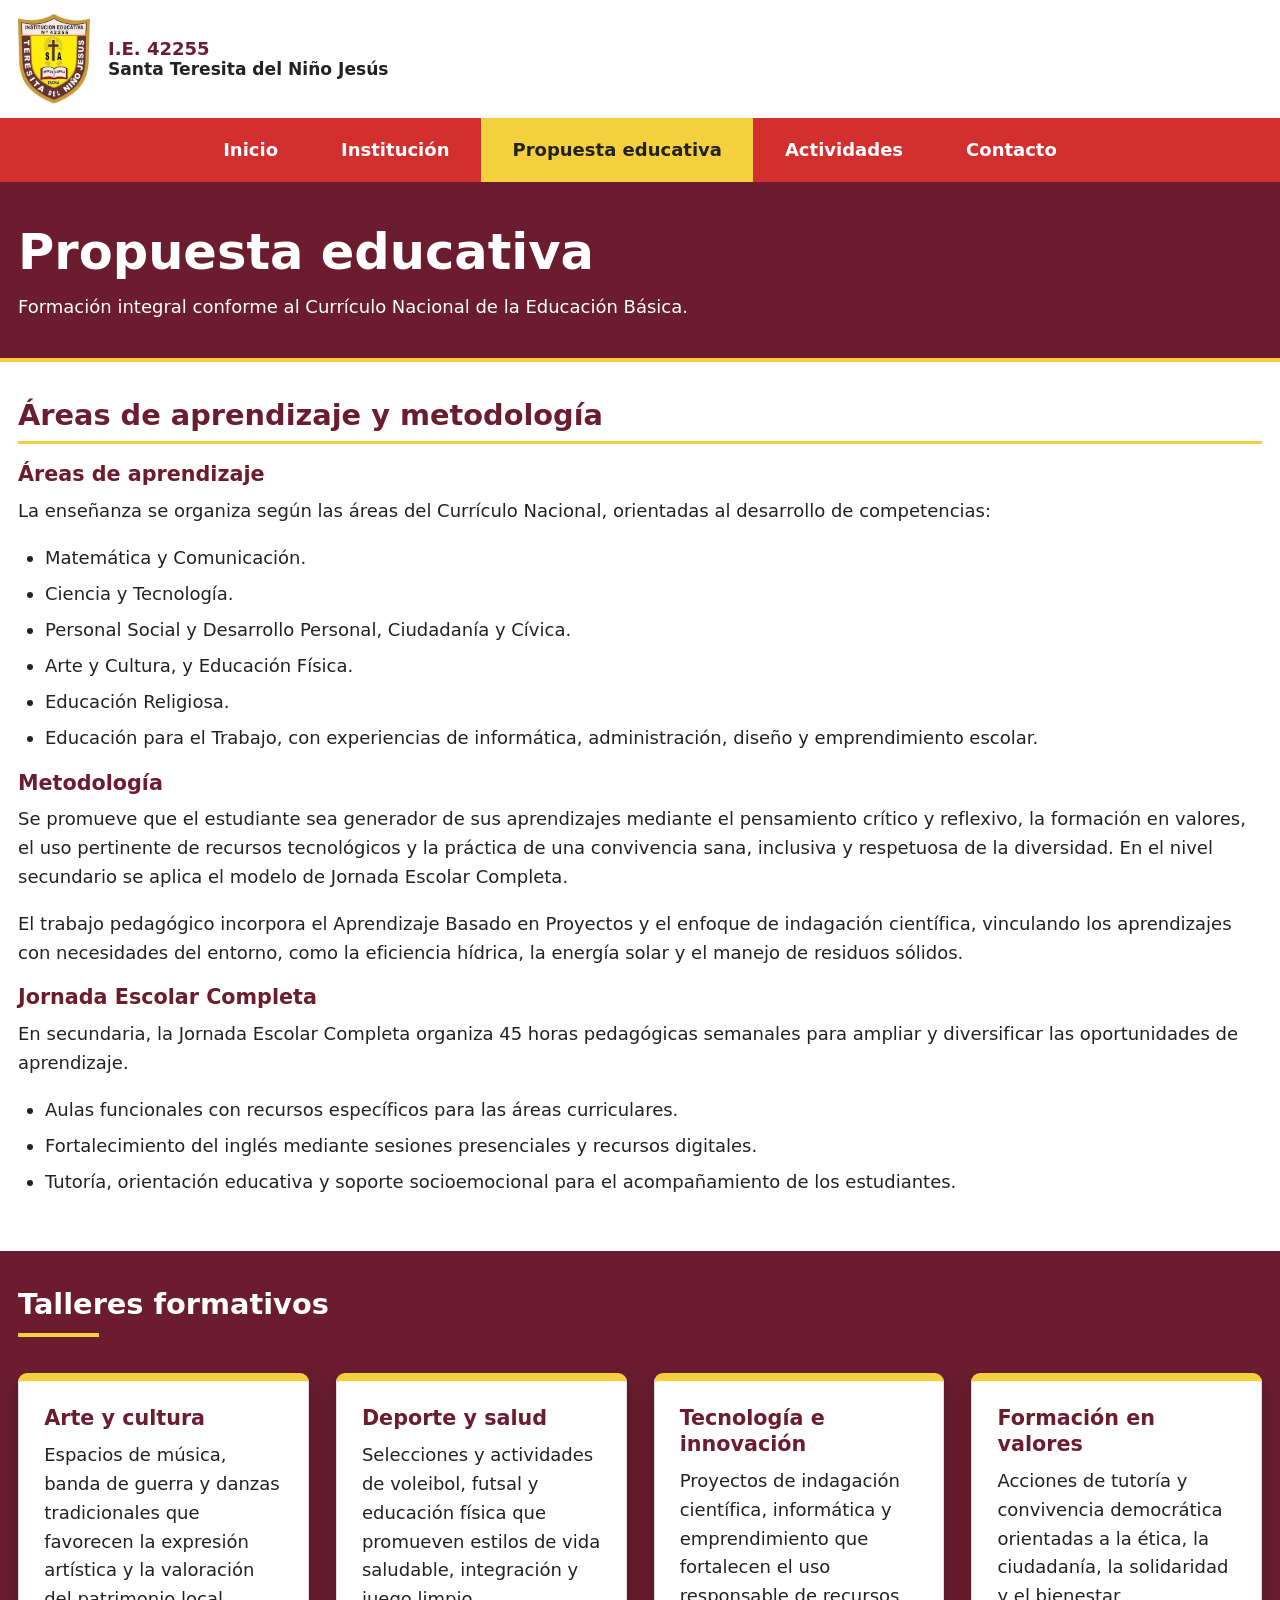
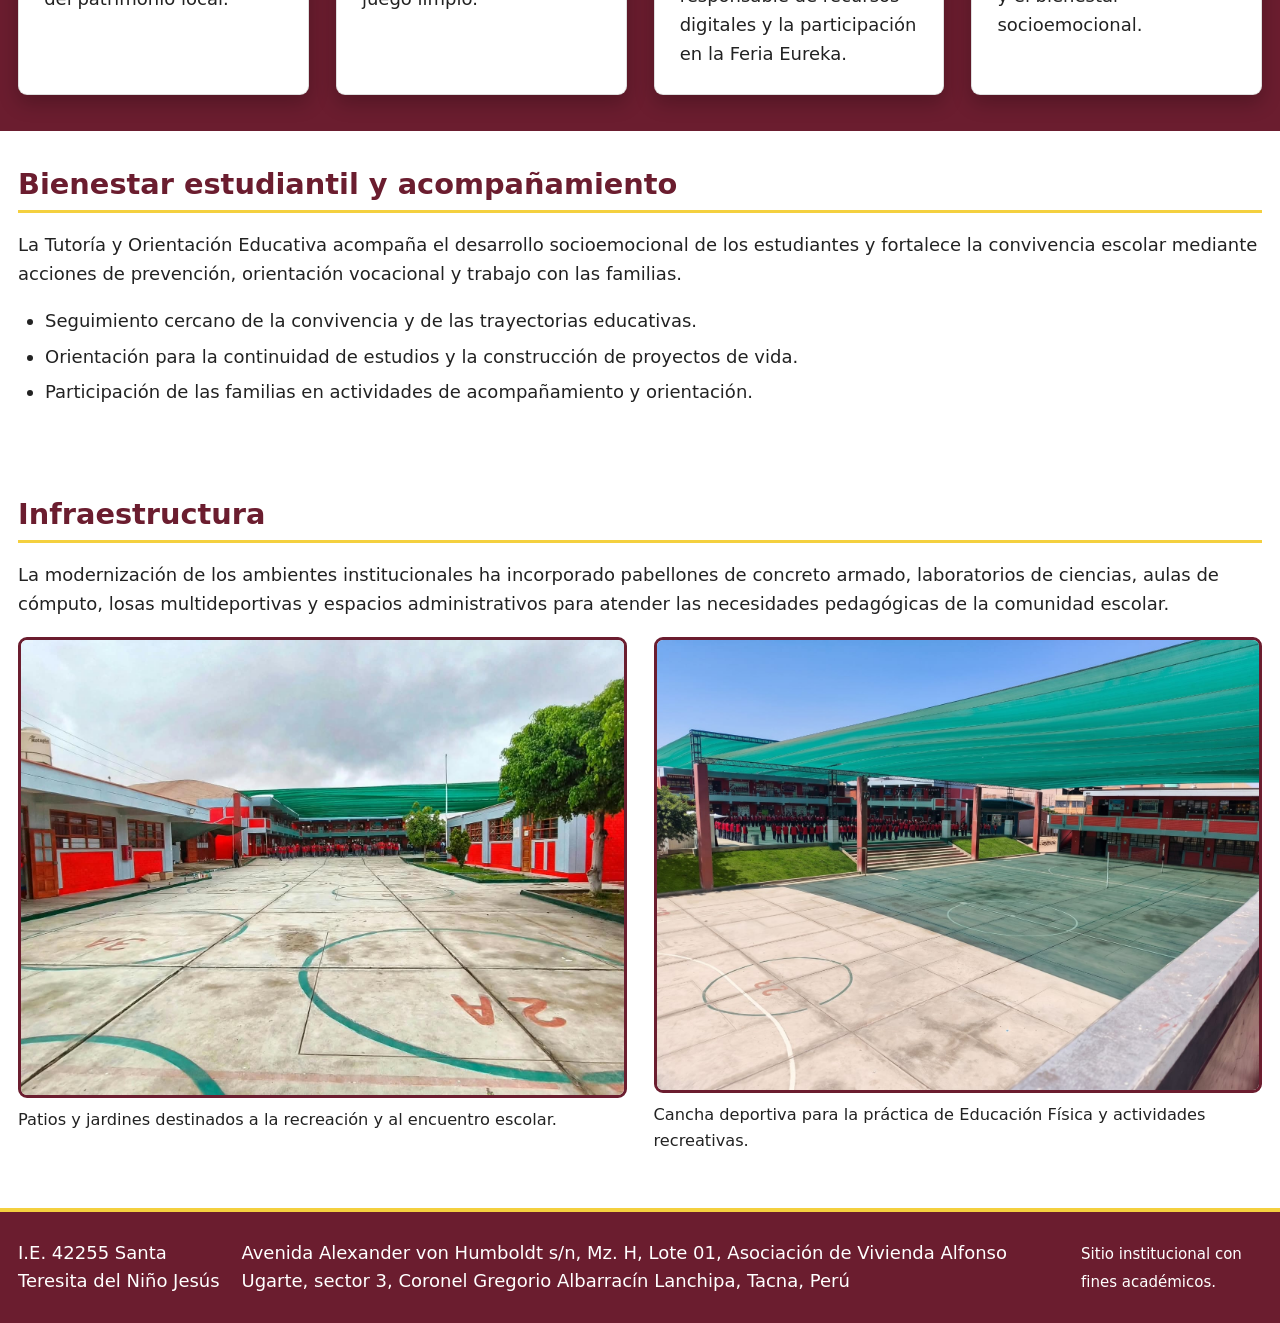
<file: propuesta.html>
<!DOCTYPE html>
<html lang="es">
<head>
  <meta charset="utf-8">
  <meta name="viewport" content="width=device-width, initial-scale=1">
  <meta name="description" content="Áreas de aprendizaje, metodología, talleres e infraestructura de la I.E. 42255.">
  <title>I.E. 42255 Santa Teresita del Niño Jesús</title>
  <link rel="icon" type="image/jpeg" href="img/insignia-icono.jpg">
  <link rel="stylesheet" href="estilo.css">
</head>
<body>
  <a class="enlace-salto" href="#contenido">Saltar al contenido principal</a>
  <header class="cabecera">
    <div class="marca">
      <img src="img/insignia.jpg" alt="Insignia de la I.E. 42255 Santa Teresita del Niño Jesús" width="64" height="64">
      <p class="nombre-sitio">I.E. 42255 <span>Santa Teresita del Niño Jesús</span></p>
    </div>
    <nav aria-label="Navegación principal">
      <ul class="menu">
        <li><a href="index.html">Inicio</a></li>
        <li><a href="institucion.html">Institución</a></li>
        <li><a href="propuesta.html" aria-current="page">Propuesta educativa</a></li>
        <li><a href="actividades.html">Actividades</a></li>
        <li><a href="contacto.html">Contacto</a></li>
      </ul>
    </nav>
  </header>
  <main id="contenido">
    <section class="titulo-pagina">
      <div class="contenedor">
        <h1>Propuesta educativa</h1>
        <p>Formación integral conforme al Currículo Nacional de la Educación Básica.</p>
      </div>
    </section>

    <section class="contenedor propuesta-pedagogica" aria-labelledby="titulo-areas">
      <h2 id="titulo-areas">Áreas de aprendizaje y metodología</h2>
      <article>
        <h3>Áreas de aprendizaje</h3>
        <p>La enseñanza se organiza según las áreas del Currículo Nacional, orientadas al desarrollo de competencias:</p>
        <ul>
          <li>Matemática y Comunicación.</li>
          <li>Ciencia y Tecnología.</li>
          <li>Personal Social y Desarrollo Personal, Ciudadanía y Cívica.</li>
          <li>Arte y Cultura, y Educación Física.</li>
          <li>Educación Religiosa.</li>
          <li>Educación para el Trabajo, con experiencias de informática, administración, diseño y emprendimiento escolar.</li>
        </ul>
      </article>
      <article>
        <h3>Metodología</h3>
        <p>Se promueve que el estudiante sea generador de sus aprendizajes mediante el pensamiento crítico y reflexivo, la formación en valores, el uso pertinente de recursos tecnológicos y la práctica de una convivencia sana, inclusiva y respetuosa de la diversidad. En el nivel secundario se aplica el modelo de Jornada Escolar Completa.</p>
        <p>El trabajo pedagógico incorpora el Aprendizaje Basado en Proyectos y el enfoque de indagación científica, vinculando los aprendizajes con necesidades del entorno, como la eficiencia hídrica, la energía solar y el manejo de residuos sólidos.</p>
      </article>
      <article>
        <h3>Jornada Escolar Completa</h3>
        <p>En secundaria, la Jornada Escolar Completa organiza 45 horas pedagógicas semanales para ampliar y diversificar las oportunidades de aprendizaje.</p>
        <ul>
          <li>Aulas funcionales con recursos específicos para las áreas curriculares.</li>
          <li>Fortalecimiento del inglés mediante sesiones presenciales y recursos digitales.</li>
          <li>Tutoría, orientación educativa y soporte socioemocional para el acompañamiento de los estudiantes.</li>
        </ul>
      </article>
    </section>

    <section class="seccion-talleres" aria-labelledby="titulo-talleres">
      <div class="contenedor">
        <h2 id="titulo-talleres">Talleres formativos</h2>
        <div class="tarjetas-talleres">
          <article class="tarjeta-taller">
            <h3>Arte y cultura</h3>
            <p>Espacios de música, banda de guerra y danzas tradicionales que favorecen la expresión artística y la valoración del patrimonio local.</p>
          </article>
          <article class="tarjeta-taller">
            <h3>Deporte y salud</h3>
            <p>Selecciones y actividades de voleibol, futsal y educación física que promueven estilos de vida saludable, integración y juego limpio.</p>
          </article>
          <article class="tarjeta-taller">
            <h3>Tecnología e innovación</h3>
            <p>Proyectos de indagación científica, informática y emprendimiento que fortalecen el uso responsable de recursos digitales y la participación en la Feria Eureka.</p>
          </article>
          <article class="tarjeta-taller">
            <h3>Formación en valores</h3>
            <p>Acciones de tutoría y convivencia democrática orientadas a la ética, la ciudadanía, la solidaridad y el bienestar socioemocional.</p>
          </article>
        </div>
      </div>
    </section>

    <section class="contenedor" aria-labelledby="titulo-bienestar">
      <h2 id="titulo-bienestar">Bienestar estudiantil y acompañamiento</h2>
      <p>La Tutoría y Orientación Educativa acompaña el desarrollo socioemocional de los estudiantes y fortalece la convivencia escolar mediante acciones de prevención, orientación vocacional y trabajo con las familias.</p>
      <ul>
        <li>Seguimiento cercano de la convivencia y de las trayectorias educativas.</li>
        <li>Orientación para la continuidad de estudios y la construcción de proyectos de vida.</li>
        <li>Participación de las familias en actividades de acompañamiento y orientación.</li>
      </ul>
    </section>

    <section class="contenedor" aria-labelledby="titulo-infraestructura">
      <h2 id="titulo-infraestructura">Infraestructura</h2>
      <p>La modernización de los ambientes institucionales ha incorporado pabellones de concreto armado, laboratorios de ciencias, aulas de cómputo, losas multideportivas y espacios administrativos para atender las necesidades pedagógicas de la comunidad escolar.</p>
      <div class="galeria">
        <figure>
          <img src="img/instalaciones-patios-jardines.jpg" alt="Patios y jardines de las instalaciones de la institución educativa">
          <figcaption>Patios y jardines destinados a la recreación y al encuentro escolar.</figcaption>
        </figure>
        <figure>
          <img src="img/cancha-deportiva.jpg" alt="Cancha deportiva de la institución educativa">
          <figcaption>Cancha deportiva para la práctica de Educación Física y actividades recreativas.</figcaption>
        </figure>
      </div>
    </section>
  </main>
  <footer class="pie">
    <div class="pie-contenido">
      <p>I.E. 42255 Santa Teresita del Niño Jesús</p>
      <address>Avenida Alexander von Humboldt s/n, Mz. H, Lote 01, Asociación de Vivienda Alfonso Ugarte, sector 3, Coronel Gregorio Albarracín Lanchipa, Tacna, Perú</address>
      <p><small>Sitio institucional con fines académicos.</small></p>
    </div>
  </footer>
</body>
</html>
</file>
<file: estilo.css>
/* Sistema de diseño institucional - I.E. 42255 Santa Teresita del Niño Jesús */
:root {
  --color-rojo-principal: #D32F2F;
  --color-granate: #6B1D2F;
  --color-dorado: #F4D03F;
  --color-gris-plomo: #7F8C8D;
  --color-blanco: #FFFFFF;
  --color-negro-suave: #222222;
  --fuente-base: system-ui, -apple-system, "Segoe UI", Roboto, "Open Sans", Arial, sans-serif;
  --radio: 0.5rem;
  --espacio: 1.5rem;
}

/* Reinicio basico y modelo de caja */
*, *::before, *::after { box-sizing: border-box; }
* { margin: 0; padding: 0; }
html { font-size: 100%; }
body {
  display: flex; flex-direction: column; min-height: 100vh;
  font-family: var(--fuente-base); line-height: 1.6;
  color: var(--color-negro-suave); background: var(--color-blanco);
}
main { flex: 1; }
img { display: block; max-width: 100%; height: auto; }
a { color: var(--color-rojo-principal); }
a:hover { color: var(--color-granate); }
:focus { outline: 3px solid var(--color-granate); outline-offset: 3px; }

/* Tipografia */
h1, h2, h3 { line-height: 1.25; color: var(--color-granate); }
h1 { font-size: 1.75rem; }
h2 { font-size: 1.4rem; margin-bottom: 1rem; padding-bottom: 0.4rem; border-bottom: 3px solid var(--color-dorado); }
h3 { font-size: 1.15rem; margin-bottom: 0.5rem; }
p, dl, figure { margin-bottom: 1rem; }
ul, ol { margin: 0 0 1rem 1.5rem; }
li { margin-bottom: 0.4rem; }
figcaption { margin-top: 0.5rem; font-size: 0.9rem; }
time { display: block; margin-bottom: 0.75rem; font-weight: 600; color: var(--color-granate); }

/* Enlace de salto para teclado */
.enlace-salto {
  position: absolute; left: -100vw; top: 0; z-index: 100; padding: 0.75rem 1rem;
  background: var(--color-dorado); color: var(--color-negro-suave); font-weight: 700;
}
.enlace-salto:focus { left: 0; }

/* Cabecera y navegacion (Flexbox) */
.cabecera { background: var(--color-blanco); border-bottom: 4px solid var(--color-granate); }
.marca { display: flex; align-items: center; gap: 1rem; padding: 0.75rem 1rem; }
.marca img { width: 4rem; height: auto; }
.nombre-sitio { margin: 0; font-weight: 700; line-height: 1.2; color: var(--color-granate); }
.nombre-sitio span { display: block; font-size: 0.95rem; font-weight: 600; color: var(--color-negro-suave); }
.menu { display: flex; flex-direction: column; margin: 0; list-style: none; background: var(--color-rojo-principal); }
.menu li { margin: 0; }
.menu a {
  display: block; padding: 0.85rem 1rem; text-align: center; font-weight: 600; text-decoration: none;
  color: var(--color-blanco); border-top: 1px solid rgba(255, 255, 255, 0.35);
}
.menu a:hover, .menu a:focus, .menu a[aria-current="page"] { background: var(--color-dorado); color: var(--color-negro-suave); }
.menu a:focus { outline: 3px solid var(--color-negro-suave); outline-offset: -6px; }

/* Hero de bienvenida y titulos de pagina */
.hero-institucional {
  position: relative; display: flex; align-items: flex-end; overflow: hidden;
  min-height: 37.5rem; height: 80vh; max-height: 45rem;
  color: var(--color-blanco);
  background-image: url("img/fachada-entrada-colegio.jpg");
  background-position: center; background-size: cover;
}
.hero-institucional::before {
  content: ""; position: absolute; inset: 42% 0 0;
  background: rgba(0, 0, 0, 0.85);
}
.hero-institucional__contenido {
  position: relative; z-index: 1; width: 100%; max-width: 72rem; margin: 0 auto;
  padding: 3rem 1rem 3.5rem;
}
.hero-institucional__subtitulo {
  margin: 0 0 0.6rem; color: var(--color-rojo-principal); font-size: 0.82rem;
  font-weight: 800; letter-spacing: 0.12em;
}
.hero-institucional h1 {
  max-width: 47rem; margin: 0; color: var(--color-blanco);
  font-size: clamp(2.15rem, 5vw, 3rem); font-weight: 800;
}
.hero-institucional__descripcion {
  max-width: 43rem; margin: 0.9rem 0 0; color: var(--color-blanco); font-size: 1.1rem;
}
.titulo-pagina { background: var(--color-granate); border-bottom: 4px solid var(--color-dorado); }
.titulo-pagina h1, .titulo-pagina p { color: var(--color-blanco); }
.titulo-pagina p { margin: 0.5rem 0 0; }

/* Contenedores y secciones */
.contenedor { width: 100%; max-width: 72rem; margin: 0 auto; padding: 2rem 1rem; }
.seccion-alterna { background: var(--color-gris-plomo); }
.seccion-alterna h2 { color: var(--color-negro-suave); }
.columna-principal section { margin-bottom: 2rem; }
.dos-columnas, .disposicion-aside { display: grid; gap: 2rem; grid-template-columns: 1fr; align-items: start; }

/* Tarjeta institucional reutilizable */
.tarjeta-institucional, .datos-rapidos {
  padding: 1.5rem; background: var(--color-blanco);
  border: 1px solid rgba(127, 140, 141, 0.45); border-left: 0.5rem solid var(--color-dorado);
  border-radius: var(--radio); box-shadow: 0 0.45rem 1.1rem rgba(34, 34, 34, 0.1);
}
.tarjeta-institucional h3, .datos-rapidos h2 {
  position: relative; margin-bottom: 1.1rem; padding-bottom: 0.75rem;
  color: var(--color-granate); border-bottom: 0;
}
.tarjeta-institucional h3::after, .datos-rapidos h2::after {
  content: ""; position: absolute; bottom: 0; left: 0; width: 4rem; height: 0.2rem;
  background: var(--color-dorado);
}
.tarjeta-institucional p:last-child { margin-bottom: 0; }
.tarjeta-institucional h4 {
  margin: 1.25rem 0 0.65rem; color: var(--color-granate); font-size: 1rem;
}
.datos-rapidos dt { font-weight: 700; color: var(--color-granate); }
.datos-rapidos dd { margin: 0 0 0.75rem; }

/* Mision, vision, valores y niveles */
.mision-vision-contenido, .tarjetas-mision-vision, .valores-niveles-contenido {
  display: grid; grid-template-columns: 1fr; gap: 1.5rem;
}
.mision-vision-imagen { margin: 0; }
.mision-vision-imagen img {
  width: 100%; min-height: 18rem; object-fit: cover;
  border: 3px solid var(--color-granate); border-radius: var(--radio);
}
.mision-vision-imagen figcaption { margin: 0.7rem 0 0; color: var(--color-gris-plomo); }
.formacion-integral { margin-top: 3rem; }
.etiqueta-formacion {
  margin: 0 0 0.35rem; color: var(--color-rojo-principal); font-size: 0.78rem;
  font-weight: 800; letter-spacing: 0.14em;
}
.lista-valores, .lista-convivencia, .lista-niveles { margin-bottom: 0; }
.orientacion-matricula {
  margin-top: 1.5rem; padding-top: 1.25rem; border-top: 2px solid var(--color-dorado);
}
.orientacion-matricula h3 { color: var(--color-granate); }

/* Tarjetas y galeria (CSS Grid) */
.tarjetas, .galeria { display: grid; gap: var(--espacio); grid-template-columns: 1fr; }
.tarjeta {
  display: flex; flex-direction: column; padding: 1.25rem;
  background: var(--color-blanco); border-top: 5px solid var(--color-granate); border-radius: var(--radio);
}
.tarjeta .boton { margin-top: auto; align-self: flex-start; }
.galeria img, .dos-columnas figure img, .noticia img { width: 100%; border-radius: var(--radio); border: 3px solid var(--color-granate); }
.noticia { margin-bottom: 2rem; padding: 1.25rem; border: 2px solid var(--color-granate); border-radius: var(--radio); }

/* Talleres formativos */
.seccion-talleres { background: var(--color-granate); }
.seccion-talleres h2 {
  position: relative; margin-bottom: 2rem; padding-bottom: 0.8rem;
  color: var(--color-blanco); border-bottom: 0;
}
.seccion-talleres h2::after {
  content: ""; position: absolute; bottom: 0; left: 0; width: 4.5rem; height: 0.22rem;
  background: var(--color-dorado);
}
.tarjetas-talleres { display: grid; gap: var(--espacio); grid-template-columns: 1fr; }
.tarjeta-taller {
  padding: 1.4rem; background: var(--color-blanco);
  border: 1px solid rgba(34, 34, 34, 0.15); border-top: 0.45rem solid var(--color-dorado);
  border-radius: var(--radio); box-shadow: 0 0.45rem 1.15rem rgba(0, 0, 0, 0.24);
}
.tarjeta-taller h3 { color: var(--color-granate); }
.tarjeta-taller p { margin: 0; color: var(--color-negro-suave); }

/* Botones */
.boton, button {
  display: inline-block; padding: 0.75rem 1.5rem; font: inherit; font-weight: 700; text-decoration: none; cursor: pointer;
  color: var(--color-blanco); background: var(--color-rojo-principal);
  border: 2px solid var(--color-rojo-principal); border-radius: var(--radio);
}
.boton:hover, button:hover { background: var(--color-dorado); border-color: var(--color-dorado); color: var(--color-negro-suave); }

/* Formulario */
.formulario { padding: 1.25rem; border: 2px solid var(--color-granate); border-radius: var(--radio); }
.campo { margin-bottom: 1.25rem; }
label { display: block; margin-bottom: 0.35rem; font-weight: 700; }
input, select, textarea {
  width: 100%; padding: 0.7rem; font: inherit; color: var(--color-negro-suave); background: var(--color-blanco);
  border: 2px solid var(--color-granate); border-radius: var(--radio);
}
textarea { min-height: 9rem; resize: vertical; }
input:focus, select:focus, textarea:focus { outline: 3px solid var(--color-dorado); outline-offset: 0; border-color: var(--color-negro-suave); }

/* Video institucional y mapa de ubicacion */
.video-bienvenida-section {
  padding: 2rem 1rem; background: rgba(127, 140, 141, 0.12);
}
.video-bienvenida-section h2 {
  width: 100%; max-width: 72rem; margin: 0 auto 1.5rem; color: var(--color-granate);
}
.video-container {
  width: 100%; max-width: 57.75rem; margin: 0 auto; aspect-ratio: 16 / 9;
}
.video-container iframe, .map-container iframe {
  display: block; width: 100%; height: 100%; border: 0;
}
.map-container {
  width: 100%; max-width: 60rem; margin: 0 auto; overflow: hidden; aspect-ratio: 4 / 3;
  border: 3px solid var(--color-granate); border-radius: var(--radio);
}

/* Pie de pagina (Flexbox) */
.pie { background: var(--color-granate); color: var(--color-blanco); border-top: 4px solid var(--color-dorado); }
.pie-contenido {
  display: flex; flex-direction: column; align-items: center; gap: 0.5rem;
  max-width: 72rem; margin: 0 auto; padding: 1.5rem 1rem; text-align: center;
}
.pie p, .pie address { margin: 0; font-style: normal; }

/* Moviles */
@media (max-width: 39.99em) {
  .hero-institucional { min-height: 32rem; max-height: none; }
  .hero-institucional::before { inset: 34% 0 0; }
  .hero-institucional__contenido { padding: 2rem 1rem 2.5rem; }
  .hero-institucional h1 { font-size: 2.15rem; }
  .hero-institucional__descripcion { font-size: 1rem; }
  .video-bienvenida-section { padding: 1.5rem 1rem; }
  .video-container, .map-container { max-width: 100%; }
  .map-container { aspect-ratio: 1 / 1; }
}

/* Tabletas */
@media (min-width: 40em) {
  .tarjetas, .tarjetas-talleres { grid-template-columns: repeat(2, 1fr); }
}
@media (min-width: 48em) {
  html { font-size: 106.25%; }
  h1 { font-size: 2.25rem; }
  h2 { font-size: 1.6rem; }
  .menu { flex-direction: row; justify-content: center; }
  .menu a { padding: 1rem 1.75rem; border-top: 0; }
  .dos-columnas { grid-template-columns: 1fr 1fr; }
  /* Mision y vision: imagen a ancho completo y tarjetas en dos columnas debajo */
  .mision-vision-imagen img { height: clamp(20rem, 34vw, 28rem); }
  .tarjetas-mision-vision { grid-template-columns: repeat(2, minmax(0, 1fr)); }
  /* Valores, niveles y normas: transicion para pantallas medianas */
  .valores-niveles-contenido { grid-template-columns: repeat(2, minmax(0, 1fr)); }
  .valores-niveles-contenido > .tarjeta-normas { grid-column: 1 / -1; }
  .tarjeta-normas .lista-convivencia { columns: 2; column-gap: 2rem; }
  .tarjeta-normas .lista-convivencia li { break-inside: avoid; }
  .galeria { grid-template-columns: repeat(2, 1fr); }
  .noticia { display: grid; grid-template-columns: 1fr 1fr; gap: 1.5rem; align-items: start; }
  .noticia img { margin-bottom: 0; }
  .pie-contenido { flex-direction: row; justify-content: space-between; text-align: left; }
}

/* Escritorio */
@media (min-width: 64em) {
  html { font-size: 112.5%; }
  h1 { font-size: 2.75rem; }
  .tarjetas, .tarjetas-talleres { grid-template-columns: repeat(4, 1fr); }
  /* Ancho completo para las secciones de contenido principal */
  .disposicion-aside { grid-template-columns: 2fr 1fr; row-gap: 3rem; }
  .columna-principal { display: contents; }
  .columna-principal section { margin-bottom: 0; }
  .formacion-integral { margin-top: 0; }
  .bloque-resena { grid-column: 1; grid-row: 1; }
  .datos-rapidos { grid-column: 2; grid-row: 1; }
  .bloque-mision-vision, .formacion-integral { grid-column: 1 / -1; }
  /* Valores, niveles y normas: tres columnas iguales */
  .valores-niveles-contenido { grid-template-columns: repeat(3, minmax(0, 1fr)); }
  .valores-niveles-contenido > .tarjeta-normas { grid-column: auto; }
  .tarjeta-normas .lista-convivencia { columns: 1; }
}
</file>
